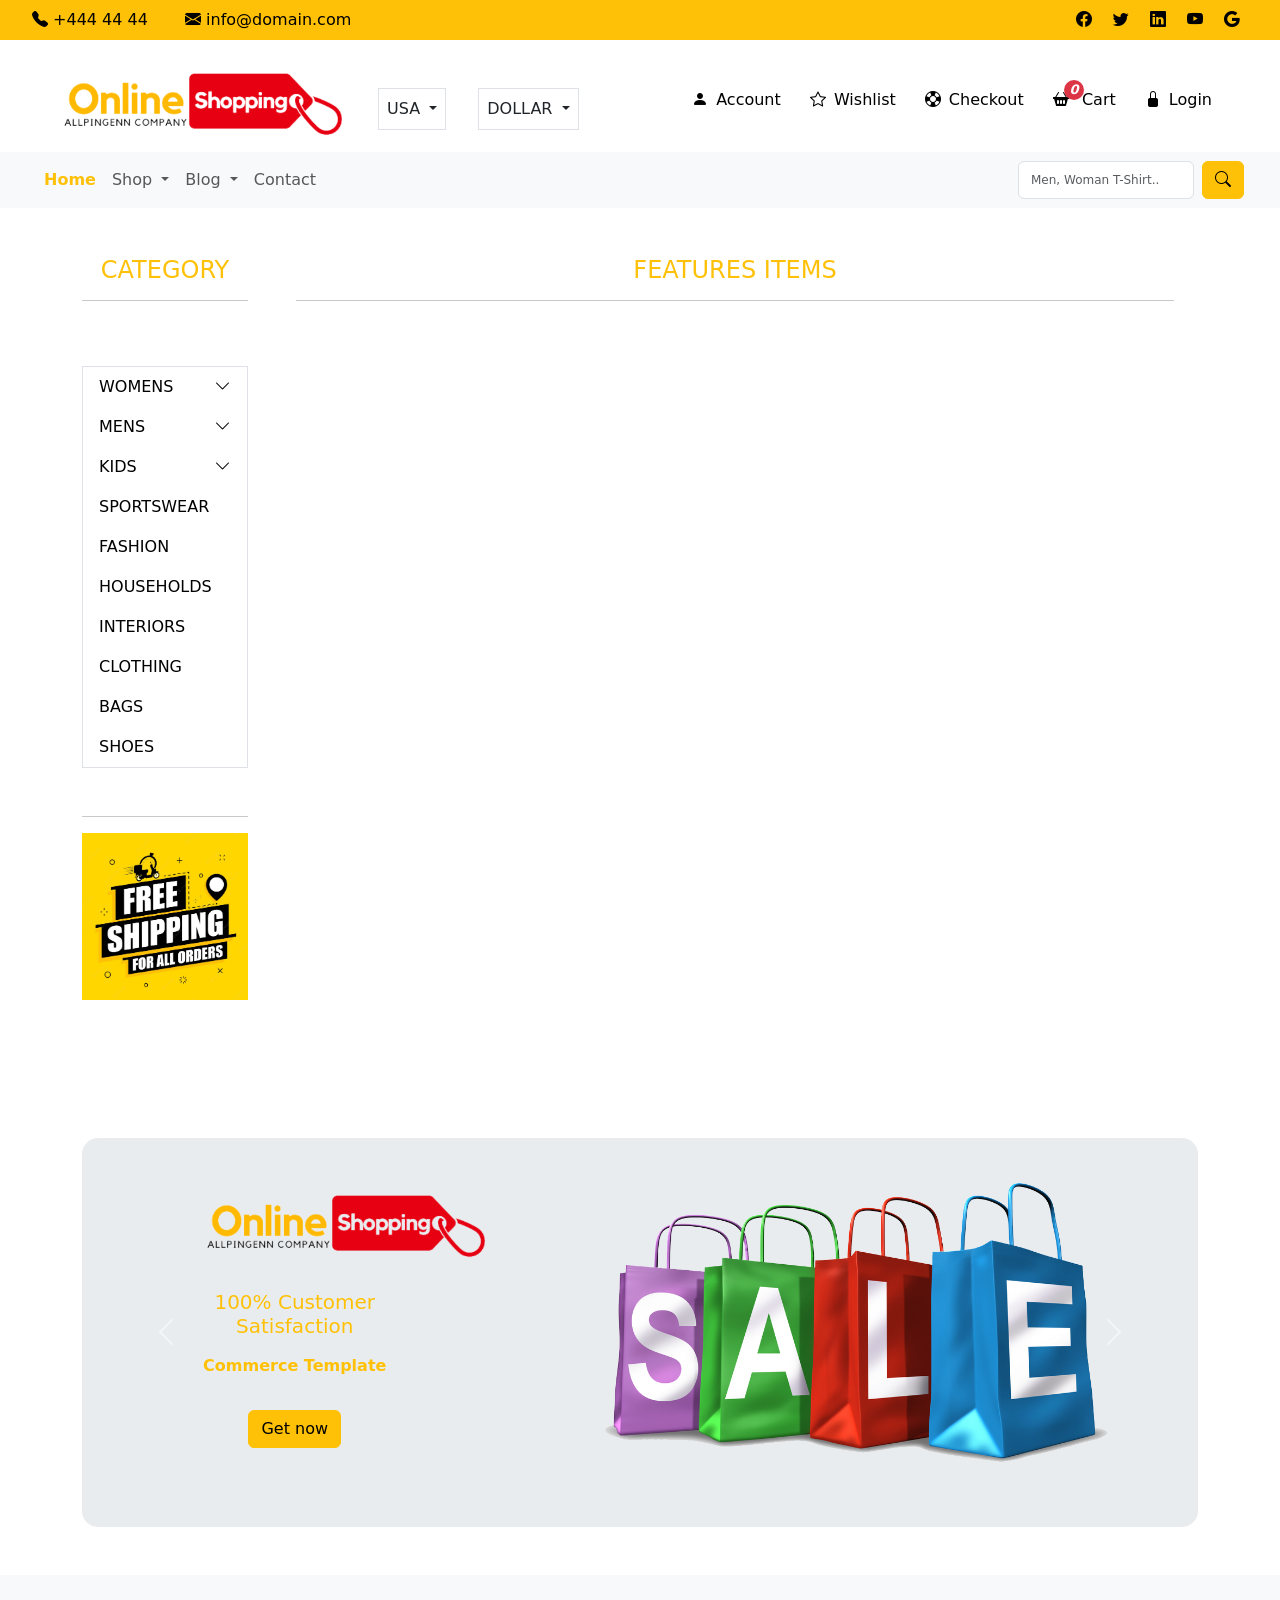
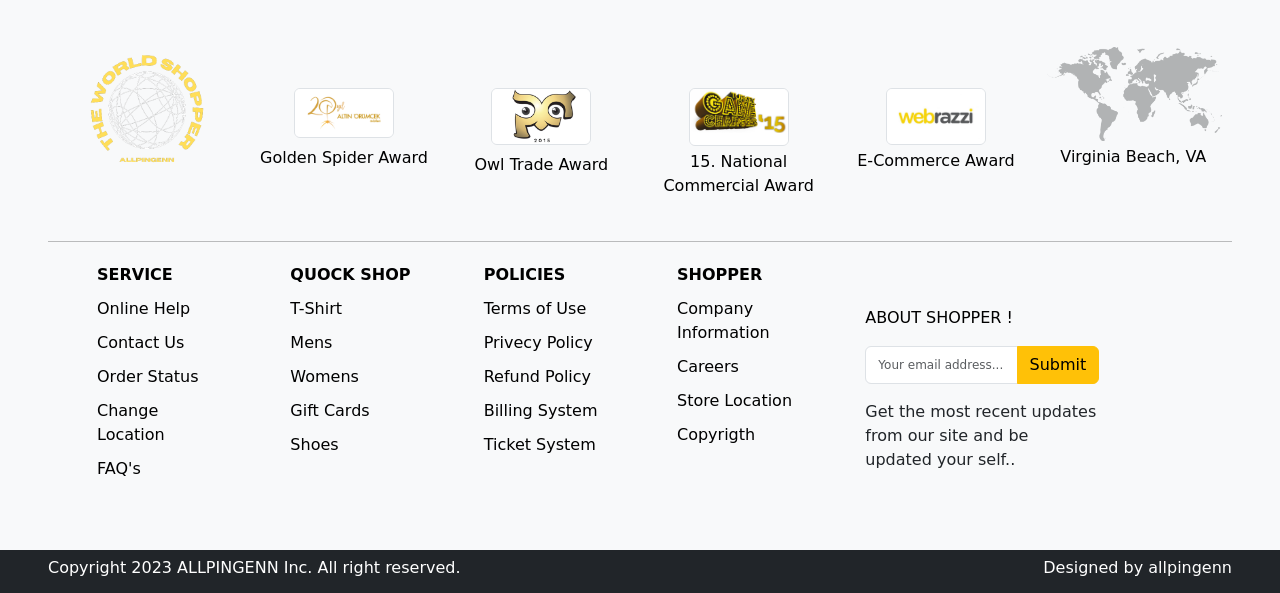
<file: index.html>
<!DOCTYPE html>
<html lang="en">
  <head>
    <meta charset="UTF-8">
    <meta http-equiv="X-UA-Compatible" content="IE=edge">
    <meta name="viewport" content="width=device-width, initial-scale=1.0">
    <title>Online Shopping | Free Shipping</title>
    <!--! Favico  -->
    <link rel="shortcut icon" href="./img/logom1.png" type="image/x-icon">
    <!--! CSS -->
    <link rel="stylesheet" href="./css/style.css">
    <!--! BS CSS -->
    <link rel="stylesheet" href="./css/bootstrap.min.css">
    <!--! BS ICONS -->
    <link rel="stylesheet" href="bootstrap-icons/font/bootstrap-icons.css">
  </head>
  <body id="indexPage">
    <!--! HEADER START  -->
    <!-- HEADER TOP -->
    <div
      class="container-fluid text-bg-warning p-2 d-flex justify-content-between header-top"
    >
      <!-- Header Top Left -->
      <span class="social-media2">
        <a href="#" class="text-black text-decoration-none px-4"
          ><i class="bi bi-telephone-fill"></i>
          +444 44 44
        </a>
        <a href="#" class="text-black text-decoration-none px-2 mail">
          <i class="bi bi-envelope-fill"></i>
          info@domain.com
        </a>
      </span>
      <!-- Header Top Right -->
      <span class="px-4 social-media">
        <a href="#" class="text-black text-decoration-none px-2"
          ><i class="bi bi-facebook"></i
        ></a>
        <a href="#" class="text-black text-decoration-none px-2"
          ><i class="bi bi-twitter"></i
        ></a>
        <a href="#" class="text-black text-decoration-none px-2"
          ><i class="bi bi-linkedin"></i
        ></a>
        <a href="#" class="text-black text-decoration-none px-2"
          ><i class="bi bi-youtube"></i
        ></a>
        <a href="#" class="text-black text-decoration-none px-2"
          ><i class="bi bi-google"></i
        ></a>
      </span>
    </div>
    <!-- HEADER TOP END  -->

    <!-- HEADER MIDDLE START -->
    <div class="container-fluid d-flex justify-content-between header-top">
      <!-- Header Middle Left -->
      <span class="d-flex header-middle-left justify-content-center">
        <a href="index.html"
          ><img src="./img/logom3.png" alt="logom" class="logom mt-4"
        ></a>
        <span class="d-flex dollar">
          <span class="nav-item dropdown px-3">
            <a
              class="nav-link dropdown-toggle border mt-5 p-2"
              href="#"
              role="button"
              data-bs-toggle="dropdown"
              aria-expanded="false"
            >
              USA
            </a>
            <span class="dropdown-menu">
              <span><a class="dropdown-item" href="#">Action</a></span>
              <span><a class="dropdown-item" href="#">Another action</a></span>
            </span>
          </span>
          <span class="nav-item dropdown px-3">
            <a
              class="nav-link dropdown-toggle border mt-5 p-2"
              href="#"
              role="button"
              data-bs-toggle="dropdown"
              aria-expanded="false"
            >
              DOLLAR
            </a>
            <span class="dropdown-menu">
              <span><a class="dropdown-item" href="#">Action</a></span>
              <span><a class="dropdown-item" href="#">Another action</a></span>
            </span>
          </span>
        </span>
      </span>
      <!-- Header Middle Right -->
      <span class="mt-5 mx-5 header-middle-right">
        <a
          href="./pages/login.html"
          class="text-black text-decoration-none px-2"
          ><i class="bi bi-person-fill px-2"></i>Account</a
        >
        <a
          href="./pages/productions.html"
          class="text-black text-decoration-none px-2 wishlist"
          ><i class="bi bi-star px-2"></i>Wishlist</a
        >
        <a href="./pages/cart.html" class="text-black text-decoration-none px-2"
          ><i class="bi bi-life-preserver px-2"></i>Checkout</a
        >
        <a
          href="./pages/cart.html"
          class="text-black text-decoration-none px-2 basket"
          ><i class="bi bi-basket2-fill position-relative mx-2">
            <span
              class="position-absolute position-absolute rounded-circle bg-danger d-flex justify-content-center align-items-center text-white fw-bold cart-count"
              >0</span
            > </i
          >Cart</a
        >
        <a
          href="./pages/login.html"
          class="text-black text-decoration-none px-2"
          ><i class="bi bi-lock-fill px-2"></i>Login</a
        >
      </span>
    </div>
    <!-- HEADER MIDDLE END  -->

    <!-- HEADER BOTTOM START -->
    <nav class="navbar navbar-expand-lg bg-body-tertiary px-4">
      <div class="container-fluid">
        <button
          class="navbar-toggler"
          type="button"
          data-bs-toggle="collapse"
          data-bs-target="#navbarSupportedContent"
          aria-controls="navbarSupportedContent"
          aria-expanded="false"
          aria-label="Toggle navigation"
        >
          <span class="navbar-toggler-icon"></span>
        </button>
        <div class="collapse navbar-collapse" id="navbarSupportedContent">
          <ul class="navbar-nav me-auto mb-2 mb-lg-0">
            <li class="nav-item">
              <a class="nav-link active" aria-current="page" href="./index.html"
                >Home</a
              >
            </li>
            <li class="nav-item dropdown">
              <a
                class="nav-link dropdown-toggle"
                href="#"
                role="button"
                data-bs-toggle="dropdown"
                aria-expanded="false"
              >
                Shop
              </a>
              <ul class="dropdown-menu">
                <li><a class="dropdown-item" href="#">Action</a></li>
                <li><a class="dropdown-item" href="#">Another action</a></li>
              </ul>
            </li>
            <li class="nav-item dropdown">
              <a
                class="nav-link dropdown-toggle"
                href="#"
                role="button"
                data-bs-toggle="dropdown"
                aria-expanded="false"
              >
                Blog
              </a>
              <ul class="dropdown-menu">
                <li><a class="dropdown-item" href="#">Action</a></li>
                <li><a class="dropdown-item" href="#">Another action</a></li>
              </ul>
            </li>
            <li class="nav-item">
              <a href="./pages/contact.html" class="nav-link">Contact</a>
            </li>
          </ul>
          <form class="d-flex" role="search">
            <input
              class="form-control me-2"
              type="search"
              placeholder="Men, Woman T-Shirt.."
              aria-label="Search"
              id="search"
            >
            <button class="btn btn btn-warning" type="submit">
              <i class="bi bi-search"></i>
            </button>
          </form>
        </div>
      </div>
    </nav>
    <!-- HEADER BOTTOM END -->
    <!--! HEADER END  -->

    <!--! CONTENT START  -->
    <div class="container">
      <div class="row">
        <!-- SIDE BAR START  -->
        <div class="col-lg-2 col-md-3 mt-5">
          <h4 class="text-center text-warning">CATEGORY</h4>
          <hr>
          <div class="border">
            <ul class="nav nav-pills flex-column" id="parentM">
              <li class="nav-item">
                <a
                  href="#submenu"
                  class="nav-link text-black"
                  data-bs-toggle="collapse"
                  aria-current="page"
                >
                  <span class="d-flex justify-content-between">
                    <span class="fs-6">WOMENS</span>
                    <i class="bi bi-chevron-down"></i>
                  </span>
                </a>
                <ul
                  class="nav collapse ms-1"
                  id="submenu"
                  data-bs-parent="#parentM"
                >
                  <li class="nav-item text-black w-100">
                    <a class="nav-link text-black" href="#" aria-current="page">
                      Item1
                    </a>
                  </li>
                  <li class="nav-item text-black w-100">
                    <a class="nav-link text-black" href="#">Item 2</a>
                  </li>
                </ul>
              </li>
              <li class="nav-item">
                <a
                  href="#submenu2"
                  class="nav-link text-black"
                  data-bs-toggle="collapse"
                  aria-current="page"
                >
                  <span class="d-flex justify-content-between">
                    <span class="fs-6">MENS</span>
                    <i class="bi bi-chevron-down"></i>
                  </span>
                </a>
                <ul
                  class="nav collapse ms-1"
                  id="submenu2"
                  data-bs-parent="#parentM"
                >
                  <li class="nav-item text-black w-100">
                    <a class="nav-link text-black" href="#" aria-current="page"
                      >Item 1</a
                    >
                  </li>
                  <li class="nav-item text-black w-100">
                    <a class="nav-link text-black" href="#">Item 2</a>
                  </li>
                </ul>
              </li>
              <li class="nav-item">
                <a
                  href="#submenu3"
                  class="nav-link text-black"
                  data-bs-toggle="collapse"
                  aria-current="page"
                >
                  <span class="d-flex justify-content-between">
                    <span class="fs-6">KIDS</span>
                    <i class="bi bi-chevron-down"></i>
                  </span>
                </a>
                <ul
                  class="nav collapse ms-1"
                  id="submenu3"
                  data-bs-parent="#parentM"
                >
                  <li class="nav-item text-black w-100">
                    <a class="nav-link text-black" href="#" aria-current="page"
                      >Item 1</a
                    >
                  </li>
                  <li class="nav-item text-black w-100">
                    <a class="nav-link text-black" href="#">Item 2</a>
                  </li>
                </ul>
              </li>
              <li class="nav-item">
                <a class="nav-link text-black" href="">SPORTSWEAR</a>
              </li>
              <li class="nav-item">
                <a class="nav-link text-black" href="">FASHION</a>
              </li>
              <li class="nav-item">
                <a class="nav-link text-black" href="">HOUSEHOLDS</a>
              </li>
              <li class="nav-item">
                <a class="nav-link text-black" href="">INTERIORS</a>
              </li>
              <li class="nav-item">
                <a class="nav-link text-black" href="">CLOTHING</a>
              </li>
              <li class="nav-item">
                <a class="nav-link text-black" href="">BAGS</a>
              </li>
              <li class="nav-item">
                <a class="nav-link text-black" href="">SHOES</a>
              </li>
            </ul>
          </div>
        
        <!-- SIDE BAR END -->

        <!-- ADVERT START-->
        <hr class="mt-5">
        <a href="#"
          ><img src="./img/free.png" alt="free" class="w-100 free-shipping"
        ></a>
        <a href="">
          <video
            src="./img/free2.mp4"
            autoplay
            muted
            loop
            class="w-100"
          ></video>
        </a>
      </div>
      <!-- ADVERT END -->

        <!-- PRODUCTIONS START  -->
        <div class="col-lg-10 col-md-9 mt-5 px-5">
          <div class="row">
            <h4 class="text-center text-warning mb-3">FEATURES ITEMS</h4>
            <hr>
            <div class="row" id="product-list"></div>
          </div>
        </div>
      </div>
      <!-- PRODUCTIONS END -->

      <!-- CAROUSEL START -->
      <div
        id="carouselExampleAutoplaying"
        class="carousel slide mb-5 mt-5 bg-body-secondary rounded-4"
        data-bs-ride="carousel"
      >
        <div class="carousel-inner">
          <div class="carousel-item active">
            <div class="d-flex justify-content-around slider-left">
              <div class="w-25 text-center mt-5">
                <img src="./img/logom3.png" class="logom" alt="logom">
                <h5 class="mt-3">100% Customer Satisfaction</h5>
                <p class="mt-3">Commerce Template</p>
                <button type="button" class="btn btn-warning mt-3">
                  Get now
                </button>
              </div>
              <img src="./img/sale.png" class="sale" alt="sale">
            </div>
          </div>
          <div class="carousel-item">
            <div class="d-flex justify-content-around slider-left">
              <div class="w-25 text-center mt-5">
                <img src="./img/logom3.png" class="logom" alt="logom">
                <h5 class="mt-3">100% Customer Satisfaction</h5>
                <p class="mt-3">Commerce Template</p>
                <button type="button" class="btn btn-warning mt-3">
                  Get now
                </button>
              </div>
              <img src="./img/sale2.png" class="sale2" alt="sale2">
            </div>
          </div>
        </div>
        <button
          class="carousel-control-prev"
          type="button"
          data-bs-target="#carouselExampleAutoplaying"
          data-bs-slide="prev"
        >
          <span class="carousel-control-prev-icon" aria-hidden="true"></span>
          <span class="visually-hidden">Previous</span>
        </button>
        <button
          class="carousel-control-next"
          type="button"
          data-bs-target="#carouselExampleAutoplaying"
          data-bs-slide="next"
        >
          <span class="carousel-control-next-icon" aria-hidden="true"></span>
          <span class="visually-hidden">Next</span>
        </button>
      </div>
    </div>
    <!--! CONTENT END  -->

    <!--! FOOTER START  -->
    <div class="container-fluid mt-5">
      <div class="row p-5 text-bg-light">
        <div class="col-lg-2 col-md-12 mb-5">
          <img src="img/logom4.png" alt="" class="footer-img d-block mx-auto">
        </div>
        <div class="col-lg-2 col-md-3">
          <img
            src="img/odul1.png"
            alt="odul1"
            class="odul1 d-block mx-auto border rounded-2"
          >
          <p class="text-center mt-2">Golden Spider Award</p>
        </div>
        <div class="col-lg-2 col-md-3">
          <img
            src="img/odul2.png"
            alt="odul2"
            class="odul1 d-block mx-auto border rounded-2"
          >
          <p class="text-center mt-2">Owl Trade Award</p>
        </div>
        <div class="col-lg-2 col-md-3">
          <img
            src="img/odul3.png"
            alt="odul3"
            class="odul1 d-block mx-auto border rounded-2"
          >
          <p class="text-center mt-1">15. National Commercial Award</p>
        </div>
        <div class="col-lg-2 col-md-3">
          <img
            src="img/odul4.png"
            alt="odul4"
            class="odul1 d-block mx-auto border rounded-2"
          >
          <p class="text-center mt-1">E-Commerce Award</p>
        </div>
        <div class="col-lg-2 col-md-12 mt-4">
          <img src="img/world.png" alt="" class="world-img d-block mx-auto">
          <p class="text-center mt-1">Virginia Beach, VA</p>
        </div>
        <hr>
        <div class="row">
          <div class="col-lg-2 col-md-3">
            <ul class="footer-ul">
              <li>
                <a class="text-reset text-decoration-none" href="">
                  <b class="text-black">SERVICE</b>
                </a>
              </li>
              <li>
                <a class="text-reset text-decoration-none" href="">
                  Online Help
                </a>
              </li>
              <li>
                <a class="text-reset text-decoration-none" href="">
                  Contact Us
                </a>
              </li>
              <li>
                <a class="text-reset text-decoration-none" href="">
                  Order Status
                </a>
              </li>
              <li>
                <a class="text-reset text-decoration-none" href="">
                  Change Location
                </a>
              </li>
              <li>
                <a class="text-reset text-decoration-none" href=""> FAQ's </a>
              </li>
            </ul>
          </div>
          <div class="col-lg-2 col-md-3">
            <ul class="footer-ul">
              <li>
                <a class="text-reset text-decoration-none" href="">
                  <b class="text-black">QUOCK SHOP</b>
                </a>
              </li>
              <li>
                <a class="text-reset text-decoration-none" href=""> T-Shirt </a>
              </li>
              <li>
                <a class="text-reset text-decoration-none" href=""> Mens </a>
              </li>
              <li>
                <a class="text-reset text-decoration-none" href=""> Womens </a>
              </li>
              <li>
                <a class="text-reset text-decoration-none" href="">
                  Gift Cards
                </a>
              </li>
              <li>
                <a class="text-reset text-decoration-none" href=""> Shoes </a>
              </li>
            </ul>
          </div>
          <div class="col-lg-2 col-md-3">
            <ul class="footer-ul">
              <li>
                <a class="text-reset text-decoration-none" href="">
                  <b class="text-black">POLICIES</b>
                </a>
              </li>
              <li>
                <a class="text-reset text-decoration-none" href="">
                  Terms of Use
                </a>
              </li>
              <li>
                <a class="text-reset text-decoration-none" href="">
                  Privecy Policy
                </a>
              </li>
              <li>
                <a class="text-reset text-decoration-none" href="">
                  Refund Policy
                </a>
              </li>
              <li>
                <a class="text-reset text-decoration-none" href="">
                  Billing System
                </a>
              </li>
              <li>
                <a class="text-reset text-decoration-none" href="">
                  Ticket System
                </a>
              </li>
            </ul>
          </div>
          <div class="col-lg-2 col-md-3">
            <ul class="footer-ul">
              <li>
                <a class="text-reset text-decoration-none" href="">
                  <b class="text-black">SHOPPER</b>
                </a>
              </li>
              <li>
                <a class="text-reset text-decoration-none" href="">
                  Company Information
                </a>
              </li>
              <li>
                <a class="text-reset text-decoration-none" href=""> Careers </a>
              </li>
              <li>
                <a class="text-reset text-decoration-none" href="">
                  Store Location
                </a>
              </li>
              <li>
                <a class="text-reset text-decoration-none" href="">
                  Copyrigth
                </a>
              </li>
            </ul>
          </div>
          <div class="col-lg-3 col-md-6">
            <ul>
              <li class="mb-3 mt-5">ABOUT SHOPPER !</li>
              <li>
                <div class="input-group mb-3">
                  <input
                    type="text"
                    class="form-control"
                    placeholder="Your email address..."
                    aria-label="Recipient's username"
                    aria-describedby="button-addon2"
                  >
                  <button
                    class="btn btn-warning"
                    type="button"
                    id="button-addon2"
                  >
                    Submit
                  </button>
                </div>
              </li>
              <li class="text-body">
                Get the most recent updates from our site and be updated your
                self..
              </li>
            </ul>
          </div>
        </div>
      </div>
    </div>
    <div class="text-bg-dark p-2 d-flex justify-content-between px-5">
      <div>
        <h6>Copyright 2023 ALLPINGENN Inc. All right reserved.</h6>
      </div>
      <div>
        <h6>Designed by allpingenn</h6>
      </div>
    </div>
    <!--! FOOTER END  -->
    <!--! BS JS -->
    <script src="./js/bootstrap.bundle.min.js"></script>
    <!--! JS -->
    <script src="./js/main.js"></script>
  </body>
</html>
</file>
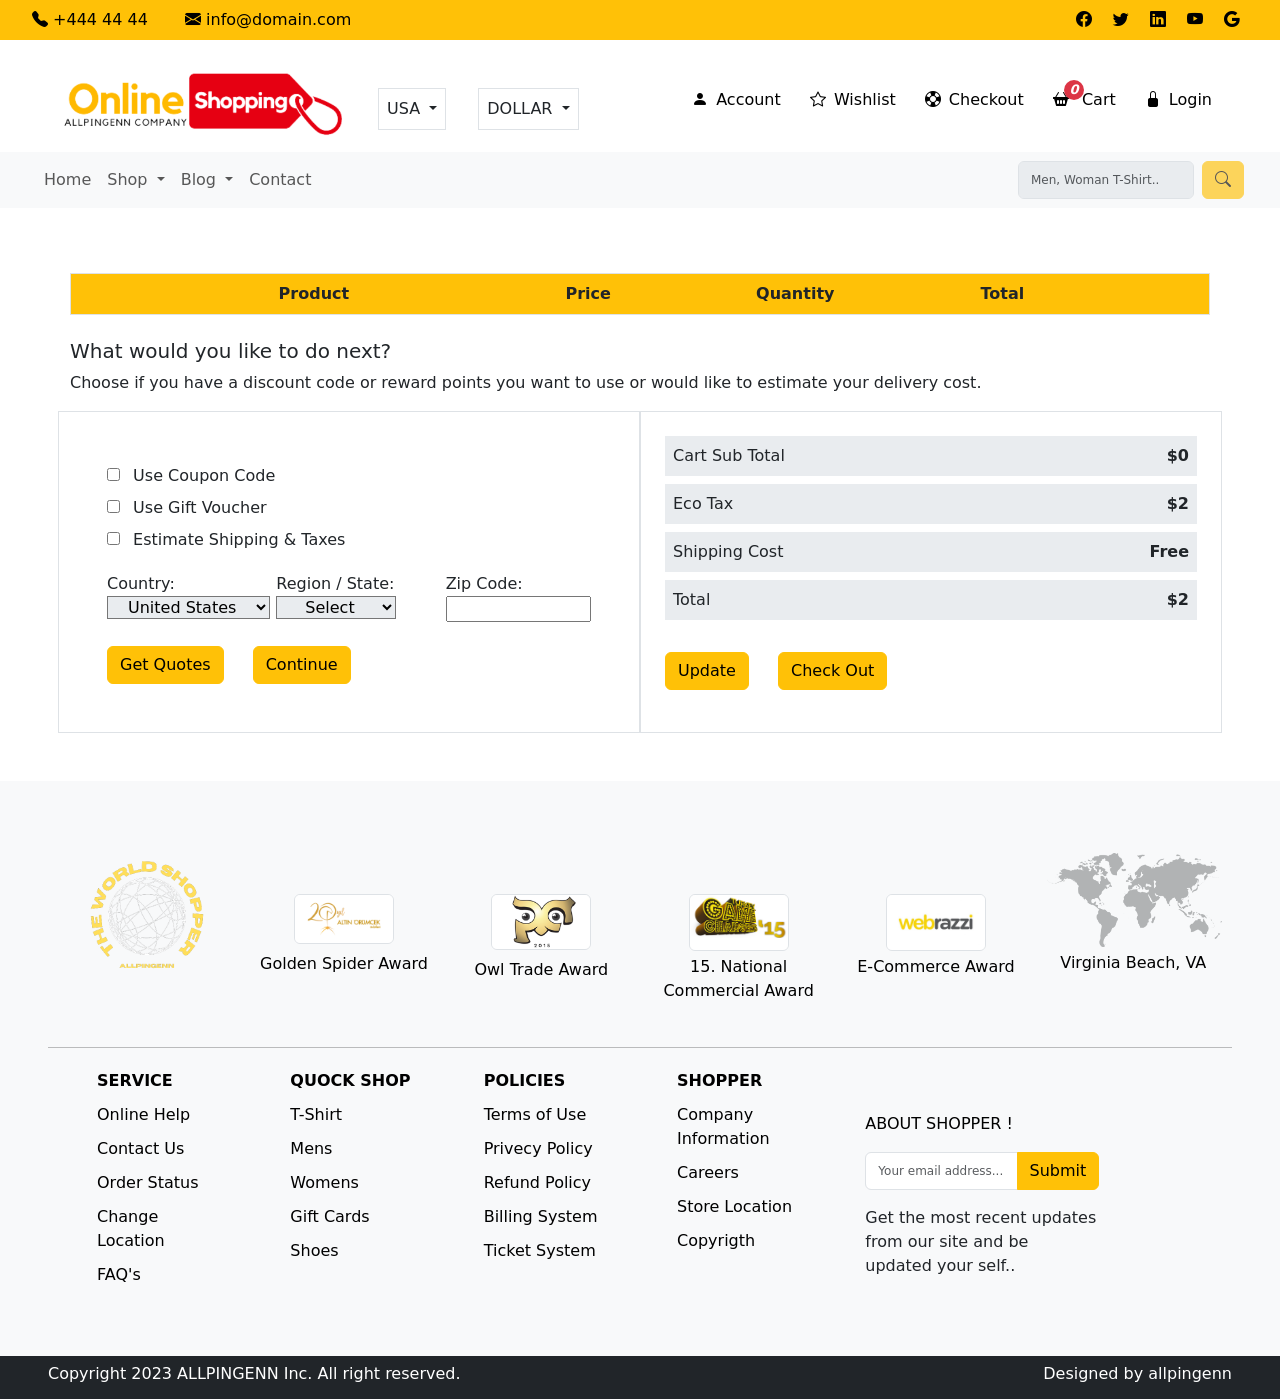
<file: pages/cart.html>
<!DOCTYPE html>
<html lang="en">
  <head>
    <meta charset="UTF-8">
    <meta http-equiv="X-UA-Compatible" content="IE=edge">
    <meta name="viewport" content="width=device-width, initial-scale=1.0">
    <title>Online Shopping | Free Shipping</title>
    <!--! Favico  -->
    <link rel="shortcut icon" href="../img/logom1.png" type="image/x-icon">
    <!--! CSS -->
    <link rel="stylesheet" href="../css/style.css">
    <!--! BS CSS -->
    <link rel="stylesheet" href="../css/bootstrap.min.css">
    <!--! BS ICONS -->
    <link rel="stylesheet" href="../bootstrap-icons/font/bootstrap-icons.css">
  </head>
  <body id="cartPage">
    <!--! HEADER START  -->
    <!-- HEADER TOP -->
    <div
      class="container-fluid text-bg-warning p-2 d-flex justify-content-between header-top"
    >
      <!-- Header Top Left -->
      <span class="social-media2">
        <a href="#" class="text-black text-decoration-none px-4"
          ><i class="bi bi-telephone-fill"></i>
          +444 44 44
        </a>
        <a href="#" class="text-black text-decoration-none px-2 mail">
          <i class="bi bi-envelope-fill"></i>
          info@domain.com
        </a>
      </span>
      <!-- Header Top Right -->
      <span class="px-4 social-media">
        <a href="#" class="text-black text-decoration-none px-2"
          ><i class="bi bi-facebook"></i
        ></a>
        <a href="#" class="text-black text-decoration-none px-2"
          ><i class="bi bi-twitter"></i
        ></a>
        <a href="#" class="text-black text-decoration-none px-2"
          ><i class="bi bi-linkedin"></i
        ></a>
        <a href="#" class="text-black text-decoration-none px-2"
          ><i class="bi bi-youtube"></i
        ></a>
        <a href="#" class="text-black text-decoration-none px-2"
          ><i class="bi bi-google"></i
        ></a>
      </span>
    </div>
    <!-- HEADER TOP END  -->
    
    <!-- HEADER MIDDLE START -->
    <div class="container-fluid d-flex justify-content-between header-top">
      <!-- Header Middle Left -->
      <span class="d-flex header-middle-left justify-content-center">
        <a href="../index.html"
          ><img src="../img/logom3.png" alt="logom" class="logom mt-4"
        ></a>
        <span class="d-flex dollar">
          <span class="nav-item dropdown px-3">
            <a
              class="nav-link dropdown-toggle border mt-5 p-2"
              href="#"
              role="button"
              data-bs-toggle="dropdown"
              aria-expanded="false"
            >
              USA
            </a>
            <span class="dropdown-menu">
              <span><a class="dropdown-item" href="#">Action</a></span>
              <span><a class="dropdown-item" href="#">Another action</a></span>
            </span>
          </span>
          <span class="nav-item dropdown px-3">
            <a
              class="nav-link dropdown-toggle border mt-5 p-2"
              href="#"
              role="button"
              data-bs-toggle="dropdown"
              aria-expanded="false"
            >
              DOLLAR
            </a>
            <span class="dropdown-menu">
              <span><a class="dropdown-item" href="#">Action</a></span>
              <span><a class="dropdown-item" href="#">Another action</a></span>
            </span>
          </span>
        </span>
      </span>
      <!-- Header Middle Right -->
      <span class="mt-5 mx-5 header-middle-right">
        <a href="./login.html" class="text-black text-decoration-none px-2"
          ><i class="bi bi-person-fill px-2"></i>Account</a
        >
        <a
          href="./productions.html"
          class="text-black text-decoration-none px-2"
          ><i class="bi bi-star px-2"></i>Wishlist</a
        >
        <a href="./cart.html" class="text-black text-decoration-none px-2"
          ><i class="bi bi-life-preserver px-2"></i>Checkout</a
        >
        <a href="./cart.html" class="text-black text-decoration-none px-2 basket"
          ><i class="bi bi-basket2-fill position-relative mx-2">
            <span
              class="position-absolute position-absolute rounded-circle bg-danger d-flex justify-content-center align-items-center text-white fw-bold cart-count"
              >0</span
            > </i
          >Cart</a
        >
        <a href="./login.html" class="text-black text-decoration-none px-2"
          ><i class="bi bi-lock-fill px-2"></i>Login</a
        >
      </span>
    </div>
    <!-- HEADER MIDDLE END  -->
    
    <!-- HEADER BOTTOM START -->
    <nav class="navbar navbar-expand-lg bg-body-tertiary px-4">
      <div class="container-fluid">
        <button
          class="navbar-toggler"
          type="button"
          data-bs-toggle="collapse"
          data-bs-target="#navbarSupportedContent"
          aria-controls="navbarSupportedContent"
          aria-expanded="false"
          aria-label="Toggle navigation"
        >
          <span class="navbar-toggler-icon"></span>
        </button>
        <div class="collapse navbar-collapse" id="navbarSupportedContent">
          <ul class="navbar-nav me-auto mb-2 mb-lg-0">
            <li class="nav-item">
              <a class="nav-link" aria-current="page" href="../index.html">Home</a>
            </li>
            <li class="nav-item dropdown">
              <a
                class="nav-link dropdown-toggle"
                href="#"
                role="button"
                data-bs-toggle="dropdown"
                aria-expanded="false"
              >
                Shop
              </a>
              <span class="dropdown-menu">
                <span><a class="dropdown-item" href="#">Action</a></span>
                <span><a class="dropdown-item" href="#">Another action</a></span>
              </span>
            </li>
            <li class="nav-item dropdown">
              <a
                class="nav-link dropdown-toggle"
                href="#"
                role="button"
                data-bs-toggle="dropdown"
                aria-expanded="false"
              >
                Blog
              </a>
              <span class="dropdown-menu">
                <span><a class="dropdown-item" href="#">Action</a></span>
                <span><a class="dropdown-item" href="#">Another action</a></span>
              </span>
            </li>
            <li class="nav-item">
              <a href="./contact.html" class="nav-link">Contact</a>
            </li>
          </ul>
          <form class="d-flex" role="search">
            <input
              class="form-control me-2"
              type="search"
              placeholder="Men, Woman T-Shirt.."
              aria-label="Search"
              disabled
            >
            <button class="btn btn btn-warning" type="submit" disabled>
              <i class="bi bi-search"></i>
            </button>
          </form>
        </div>
      </div>
    </nav>
    <!-- HEADER BOTTOM END -->
    <!--! HEADER END  -->

    <!--! CONTENT START  -->
    <!-- CART TABLE  -->
    <section class="container p-0 mt-5" id="cart-container">
      <table class="shop-table border w-100">
        <thead class="bg-warning">
          <tr>
            <th class="product-image py-2 col-md-2">&nbsp;</th>
            <th class="product-name py-2 col-md-2">Product</th>
            <th class="product-price py-2 col-md-2 text-center">Price</th>
            <th class="product-quantity py-2 col-2 text-center">Quantity</th>
            <th class="product-total py-2 col-md-2 text-center">Total</th>
            <th class="py-2 col-md-1"></th>
          </tr>
        </thead>
        <!-- PRODUCTIONS CART ADD -->
        <tbody class="cart-wrapper"></tbody>
      </table>

      <!-- CART CONTENT -->
      <h5 class="mt-4">What would you like to do next?</h5>
      <p>
        Choose if you have a discount code or reward points you want to use or
        would like to estimate your delivery cost.
      </p>
      <div class="row">
        <div class="col-sm-12 col-md-6 border p-5">
          <input type="checkbox">
          <label class="px-2 py-1">Use Coupon Code</label> <br>
          <input type="checkbox">
          <label class="px-2 py-1">Use Gift Voucher</label> <br>
          <input type="checkbox">
          <label class="px-2 py-1">Estimate Shipping & Taxes</label>
          <div class="row">
            <div class="col-xl-4 col-lg-6">
              <label class="mt-3">Country:</label> <br>
              <select class="px-3 bg-body-secondary">
                <option>United States</option>
                <option>Turkey</option>
              </select>
            </div>
            <div class="col-xl-4 col-lg-6">
              <label class="mt-3">Region / State:</label> <br>
              <select class="px-4 bg-body-secondary">
                <option>Select</option>
                <option>Select</option>
              </select>
            </div>
            <div class="col-xl-4 col-lg-5">
              <label class="mt-3">Zip Code:</label> <br>
              <input type="text" class="zip-code-input">
            </div>
          </div>
          <button type="button" class="btn btn-warning mt-4">Get Quotes</button>
          <button type="button" class="btn btn-warning mt-4 mx-lg-4">
            Continue
          </button>
        </div>
        <div class="col-sm-12 col-md-6 border p-4">
          <div
            class="d-flex justify-content-between p-2 mb-2 bg-body-secondary flex-row"
          >
            <span>Cart Sub Total</span>
            <span><strong id="sub-total"></strong></span>
          </div>
          <div
            class="d-flex justify-content-between p-2 mb-2 bg-body-secondary"
          >
            <span>Eco Tax</span>
            <span><strong>$2</strong></span>
          </div>
          <div
            class="d-flex justify-content-between p-2 mb-2 bg-body-secondary"
          >
            <span>Shipping Cost</span>
            <span><strong>Free</strong></span>
          </div>
          <div
            class="d-flex justify-content-between p-2 mb-2 bg-body-secondary"
          >
            <span>Total</span>
            <span><strong id="cart-total"></strong></span>
          </div>
          <button type="button" class="btn btn-warning mt-4">Update</button>
          <button type="button" class="btn btn-warning mt-4 mx-lg-4 flex-row">
            Check Out
          </button>
        </div>
      </div>
    </section>

    <!--! FOOTER START  -->
    <div class="container-fluid mt-5">
      <div class="row p-5 text-bg-light">
        <div class="col-lg-2 col-md-12 mb-5">
          <img
            src="../img/logom4.png"
            alt="logom4"
            class="footer-img d-block mx-auto"
          >
        </div>
        <div class="col-lg-2 col-md-3">
          <img
            src="../img/odul1.png"
            alt="odul1"
            class="odul1 d-block mx-auto border rounded-2"
          >
          <p class="text-center mt-2">Golden Spider Award</p>
        </div>
        <div class="col-lg-2 col-md-3">
          <img
            src="../img/odul2.png"
            alt="odul2"
            class="odul1 d-block mx-auto border rounded-2"
          >
          <p class="text-center mt-2">Owl Trade Award</p>
        </div>
        <div class="col-lg-2 col-md-3">
          <img
            src="../img/odul3.png"
            alt="odul3"
            class="odul1 d-block mx-auto border rounded-2"
          >
          <p class="text-center mt-1">15. National Commercial Award</p>
        </div>
        <div class="col-lg-2 col-md-3">
          <img
            src="../img/odul4.png"
            alt="odul4"
            class="odul1 d-block mx-auto border rounded-2"
          >
          <p class="text-center mt-1">E-Commerce Award</p>
        </div>
        <div class="col-lg-2 col-md-12 mt-4">
          <img
            src="../img/world.png"
            alt="world"
            class="world-img d-block mx-auto"
          >
          <p class="text-center mt-1">Virginia Beach, VA</p>
        </div>
        <hr>
        <div class="row">
          <div class="col-lg-2 col-md-3">
            <ul class="footer-ul">
              <li>
                <a class="text-reset text-decoration-none" href="#">
                  <b class="text-black">SERVICE</b>
                </a>
              </li>
              <li>
                <a class="text-reset text-decoration-none" href="#">
                  Online Help
                </a>
              </li>
              <li>
                <a class="text-reset text-decoration-none" href="#">
                  Contact Us
                </a>
              </li>
              <li>
                <a class="text-reset text-decoration-none" href="#">
                  Order Status
                </a>
              </li>
              <li>
                <a class="text-reset text-decoration-none" href="#">
                  Change Location
                </a>
              </li>
              <li>
                <a class="text-reset text-decoration-none" href="#"> FAQ's </a>
              </li>
            </ul>
          </div>
          <div class="col-lg-2 col-md-3">
            <ul class="footer-ul">
              <li>
                <a class="text-reset text-decoration-none" href="#">
                  <b class="text-black">QUOCK SHOP</b>
                </a>
              </li>
              <li>
                <a class="text-reset text-decoration-none" href="#"> T-Shirt </a>
              </li>
              <li>
                <a class="text-reset text-decoration-none" href="#"> Mens </a>
              </li>
              <li>
                <a class="text-reset text-decoration-none" href="#"> Womens</a>
              </li>
              <li>
                <a class="text-reset text-decoration-none" href="#">
                  Gift Cards
                </a>
              </li>
              <li>
                <a class="text-reset text-decoration-none" href="#"> Shoes </a>
              </li>
            </ul>
          </div>
          <div class="col-lg-2 col-md-3">
            <ul class="footer-ul">
              <li>
                <a class="text-reset text-decoration-none" href="#">
                  <b class="text-black">POLICIES</b>
                </a>
              </li>
              <li>
                <a class="text-reset text-decoration-none" href="#">
                  Terms of Use
                </a>
              </li>
              <li>
                <a class="text-reset text-decoration-none" href="#">
                  Privecy Policy
                </a>
              </li>
              <li>
                <a class="text-reset text-decoration-none" href="#">
                  Refund Policy
                </a>
              </li>
              <li>
                <a class="text-reset text-decoration-none" href="#">
                  Billing System
                </a>
              </li>
              <li>
                <a class="text-reset text-decoration-none" href="#">
                  Ticket System
                </a>
              </li>
            </ul>
          </div>
          <div class="col-lg-2 col-md-3">
            <ul class="footer-ul">
              <li>
                <a class="text-reset text-decoration-none" href="#">
                  <b class="text-black">SHOPPER</b>
                </a>
              </li>
              <li>
                <a class="text-reset text-decoration-none" href="#">
                  Company Information
                </a>
              </li>
              <li>
                <a class="text-reset text-decoration-none" href="#"> Careers </a>
              </li>
              <li>
                <a class="text-reset text-decoration-none" href="#">
                  Store Location
                </a>
              </li>
              <li>
                <a class="text-reset text-decoration-none" href="#">
                  Copyrigth
                </a>
              </li>
            </ul>
          </div>
          <div class="col-lg-3 col-md-6">
            <ul>
              <li class="mb-3 mt-5">ABOUT SHOPPER !</li>
              <li>
                <div class="input-group mb-3">
                  <input
                    type="text"
                    class="form-control"
                    placeholder="Your email address..."
                    aria-label="Recipient's username"
                    aria-describedby="button-addon2"
                  >
                  <button
                    class="btn btn-warning"
                    type="button"
                    id="button-addon2"
                  >
                    Submit
                  </button>
                </div>
              </li>
              <li class="text-body">
                Get the most recent updates from our site and be updated your
                self..
              </li>
            </ul>
          </div>
        </div>
      </div>
    </div>
    <div class="text-bg-dark p-2 d-flex justify-content-between px-5">
      <div>
        <h6>Copyright 2023 ALLPINGENN Inc. All right reserved.</h6>
      </div>
      <div>
        <h6>Designed by allpingenn</h6>
      </div>
    </div>
    <!--! FOOTER END  -->
    <!--! BS JS -->
    <script src="../js/bootstrap.bundle.min.js"></script>
    <!--! JS -->
    <script src="../js/main.js"></script>
  </body>
</html>
</file>
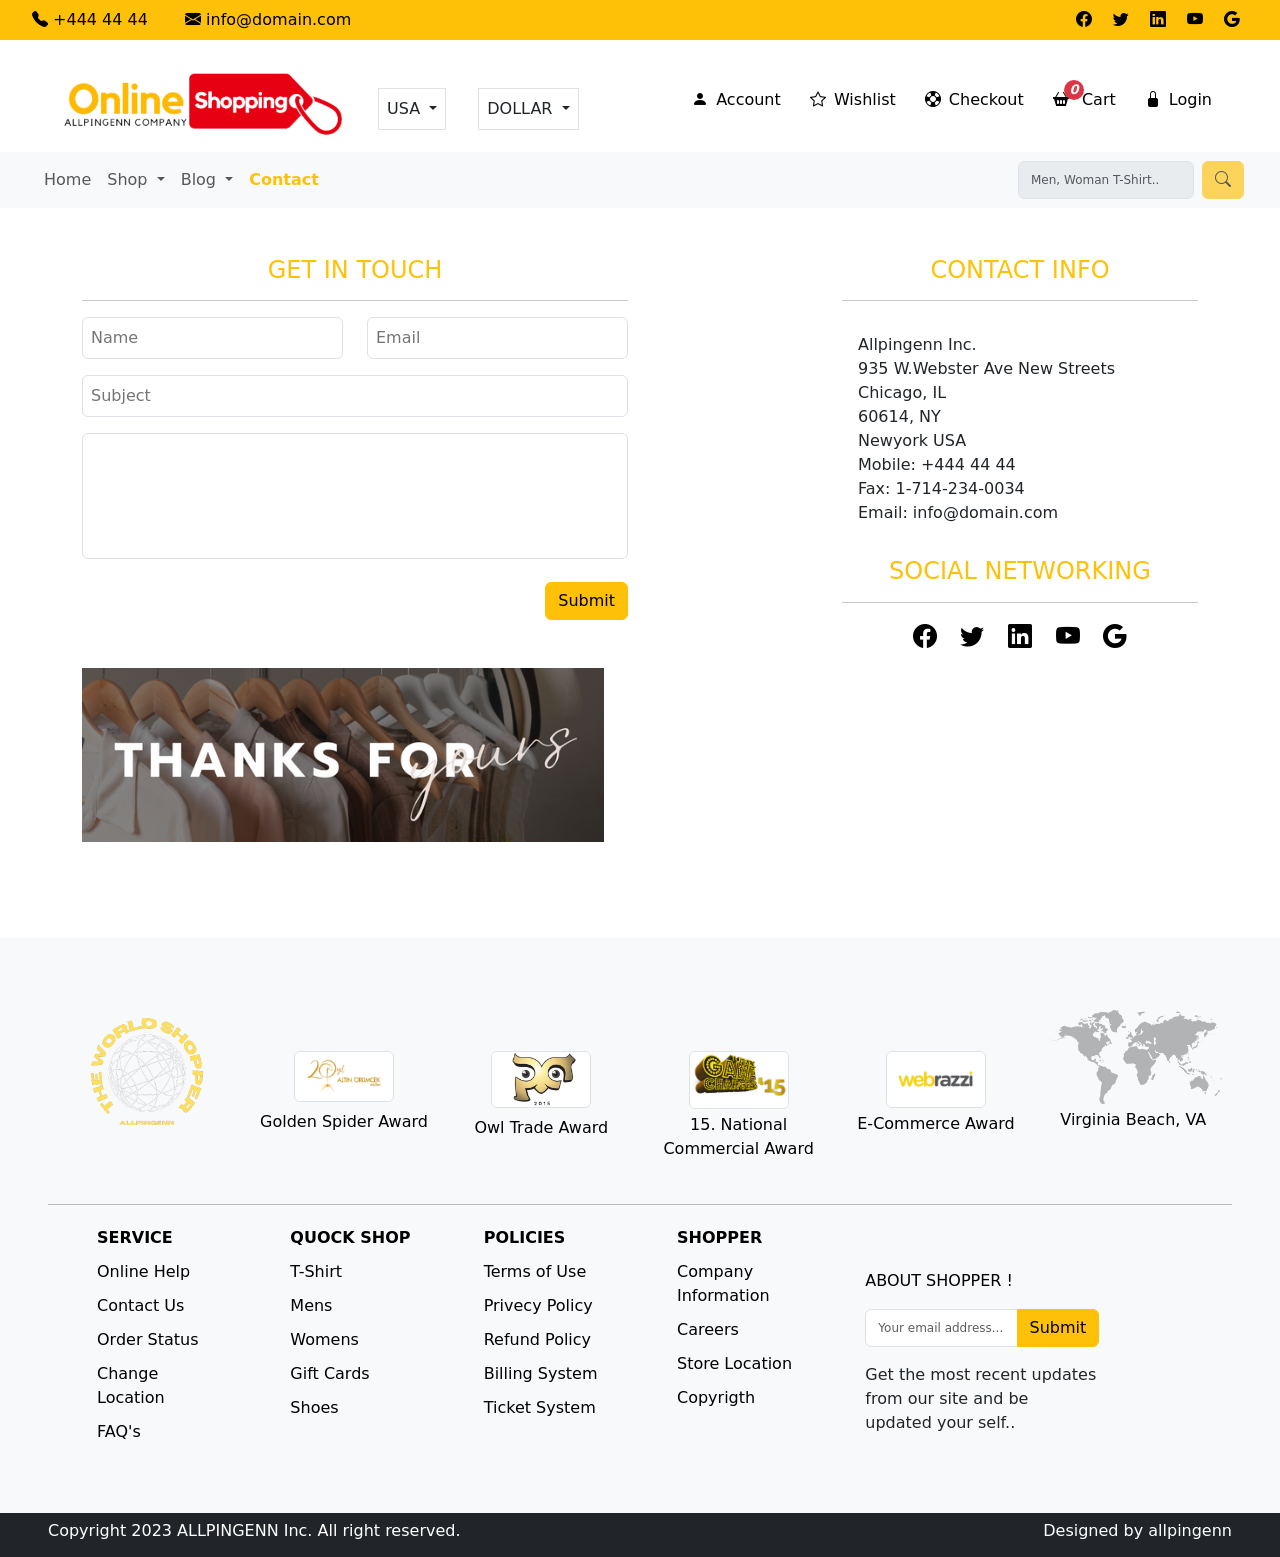
<file: pages/contact.html>
<!DOCTYPE html>
<html lang="en">
  <head>
    <meta charset="UTF-8">
    <meta http-equiv="X-UA-Compatible" content="IE=edge">
    <meta name="viewport" content="width=device-width, initial-scale=1.0">
    <title>Online Shopping | Free Shipping</title>
    <!--! Favico  -->
    <link rel="shortcut icon" href="../img/logom1.png" type="image/x-icon">
    <!--! CSS -->
    <link rel="stylesheet" href="../css/style.css">
    <!--! BS CSS -->
    <link rel="stylesheet" href="../css/bootstrap.min.css">
    <!--! BS ICONS -->
    <link rel="stylesheet" href="../bootstrap-icons/font/bootstrap-icons.css">
  </head>
  <body>
    <!--! HEADER START  -->
    <!-- HEADER TOP -->
    <div
      class="container-fluid text-bg-warning p-2 d-flex justify-content-between header-top"
    >
      <!-- Header Top Left -->
      <span class="social-media2">
        <a href="#" class="text-black text-decoration-none px-4"
          ><i class="bi bi-telephone-fill"></i>
          +444 44 44
        </a>
        <a href="#" class="text-black text-decoration-none px-2 mail">
          <i class="bi bi-envelope-fill"></i>
          info@domain.com
        </a>
      </span>
      <!-- Header Top Right -->
      <span class="px-4 social-media">
        <a href="" class="text-black text-decoration-none px-2"
          ><i class="bi bi-facebook"></i
        ></a>
        <a href="" class="text-black text-decoration-none px-2"
          ><i class="bi bi-twitter"></i
        ></a>
        <a href="" class="text-black text-decoration-none px-2"
          ><i class="bi bi-linkedin"></i
        ></a>
        <a href="" class="text-black text-decoration-none px-2"
          ><i class="bi bi-youtube"></i
        ></a>
        <a href="" class="text-black text-decoration-none px-2"
          ><i class="bi bi-google"></i
        ></a>
      </span>
    </div>
    <!-- HEADER TOP END  -->
    
    <!-- HEADER MIDDLE START -->
    <div class="container-fluid d-flex justify-content-between header-top">
      <span class="d-flex header-middle-left justify-content-center">
        <!-- Header Middle Left -->
        <a href="../index.html"
          ><img src="../img/logom3.png" alt="logom" class="logom mt-4"
        ></a>
        <span class="d-flex dollar">
          <span class="nav-item dropdown px-3">
            <a
              class="nav-link dropdown-toggle border mt-5 p-2"
              href="#"
              role="button"
              data-bs-toggle="dropdown"
              aria-expanded="false"
            >
              USA
            </a>
            <span class="dropdown-menu">
              <span><a class="dropdown-item" href="#">Action</a></span>
              <span><a class="dropdown-item" href="#">Another action</a></span>
            </span>
          </span>
          <span class="nav-item dropdown px-3">
            <a
              class="nav-link dropdown-toggle border mt-5 p-2"
              href="#"
              role="button"
              data-bs-toggle="dropdown"
              aria-expanded="false"
            >
              DOLLAR
            </a>
            <span class="dropdown-menu">
              <span><a class="dropdown-item" href="#">Action</a></span>
              <span><a class="dropdown-item" href="#">Another action</a></span>
            </span>
          </span>
        </span>
      </span>
      <!-- Header Middle Right -->
      <span class="mt-5 mx-5 header-middle-right">
        <a href="./login.html" class="text-black text-decoration-none px-2"
          ><i class="bi bi-person-fill px-2"></i>Account</a
        >
        <a
          href="./productions.html"
          class="text-black text-decoration-none px-2"
          ><i class="bi bi-star px-2"></i>Wishlist</a
        >
        <a href="./cart.html" class="text-black text-decoration-none px-2"
          ><i class="bi bi-life-preserver px-2"></i>Checkout</a
        >
        <a href="./cart.html" class="text-black text-decoration-none px-2 basket "
          ><i class="bi bi-basket2-fill position-relative mx-2">
            <span class=" position-absolute position-absolute rounded-circle bg-danger d-flex justify-content-center align-items-center text-white fw-bold cart-count">0</span>
          </i>Cart</a
        >
        <a href="./login.html" class="text-black text-decoration-none px-2"
          ><i class="bi bi-lock-fill px-2"></i>Login</a
        >
      </span>
    </div>
    <!-- HEADER MIDDLE END  -->
    <!-- HEADER BOTTOM START -->
    <nav class="navbar navbar-expand-lg bg-body-tertiary px-4">
      <div class="container-fluid">
        <button
          class="navbar-toggler"
          type="button"
          data-bs-toggle="collapse"
          data-bs-target="#navbarSupportedContent"
          aria-controls="navbarSupportedContent"
          aria-expanded="false"
          aria-label="Toggle navigation"
        >
          <span class="navbar-toggler-icon"></span>
        </button>
        <div class="collapse navbar-collapse" id="navbarSupportedContent">
          <ul class="navbar-nav me-auto mb-2 mb-lg-0">
            <li class="nav-item">
              <a
                class="nav-link"
                aria-current="page"
                href="../index.html"
                >Home</a
              >
            </li>
            <li class="nav-item dropdown">
              <a
                class="nav-link dropdown-toggle"
                href="#"
                role="button"
                data-bs-toggle="dropdown"
                aria-expanded="false"
              >
                Shop
              </a>
              <span class="dropdown-menu">
                <span><a class="dropdown-item" href="#">Action</a></span>
                <span><a class="dropdown-item" href="#">Another action</a></span>
              </span>
            </li>
            <li class="nav-item dropdown">
              <a
                class="nav-link dropdown-toggle"
                href="#"
                role="button"
                data-bs-toggle="dropdown"
                aria-expanded="false"
              >
                Blog
              </a>
              <span class="dropdown-menu">
                <span><a class="dropdown-item" href="#">Action</a></span>
                <span><a class="dropdown-item" href="#">Another action</a></span>
              </span>
            </li>
            <li class="nav-item">
              <a href="./contact.html" class="nav-link active">Contact</a>
            </li>
          </ul>
          <form class="d-flex" role="search">
            <input
              class="form-control me-2"
              type="search"
              placeholder="Men, Woman T-Shirt.."
              aria-label="Search"
              disabled
            >
            <button class="btn btn btn-warning" type="submit" disabled>
              <i class="bi bi-search"></i>
            </button>
          </form>
        </div>
      </div>
    </nav>
    <!-- HEADER BOTTOM END -->
    <!--! HEADER END  -->

    <div class="container mt-5">
      <div class="row d-flex justify-content-between">
        <div class="col-md-6 col-sm-12 col-12">
          <h4 class="text-center text-warning">GET IN TOUCH</h4>
          <hr>
          <div class="form">
            <div class="row">
              <div class="col-6">
                <input
                  type="text"
                  placeholder="Name"
                  class="p-2 rounded border m-0 input"
                >
              </div>
              <div class="col-6">
                <input
                  type="text"
                  placeholder="Email"
                  class="p-2 rounded border m-0 input"
                >
              </div>
              <div class="col-12 mt-3">
                <input
                  type="text"
                  placeholder="Subject"
                  class="p-2 rounded border m-0 input-subject"
                >
              </div>
              <div class="col-12">
                <textarea
                  name="gorus-box"
                  id="gorus-box"
                  cols="85"
                  rows="5"
                  class="border rounded m-0 mt-3 textarea"
                ></textarea>
                <button type="button" class="btn btn-warning float-end mt-3">Submit</button>
              </div>
              <div class="row">
                <div class="col">
                    <img src="../img/banner5.png" alt="banner5" class="w-100 mt-5 mb-sm-5">
                </div>
              </div>
            </div>
          </div>
        </div>
        <div class="col-md-4 col-sm-12 col-12">
          <h4 class="text-center text-warning">CONTACT INFO</h4>
          <hr>
          <p class="p-3">
            Allpingenn Inc. <br>
            935 W.Webster Ave New Streets Chicago, IL<br>
            60614, NY<br>
            Newyork USA<br>
            Mobile: +444 44 44<br>
            Fax: 1-714-234-0034<br>
            Email: info@domain.com<br>
          </p>
          <h4 class="text-center text-warning mb-3">SOCIAL NETWORKING</h4>
          <hr>
          <span class="px-5 social-media fs-4 d-block text-center">
            <a href="" class="text-black text-decoration-none px-2"
              ><i class="bi bi-facebook"></i
            ></a>
            <a href="" class="text-black text-decoration-none px-2"
              ><i class="bi bi-twitter"></i
            ></a>
            <a href="" class="text-black text-decoration-none px-2"
              ><i class="bi bi-linkedin"></i
            ></a>
            <a href="" class="text-black text-decoration-none px-2"
              ><i class="bi bi-youtube"></i
            ></a>
            <a href="" class="text-black text-decoration-none px-2"
              ><i class="bi bi-google"></i
            ></a>
          </span>
        </div>
      </div>
    </div>

    <!--! FOOTER START  -->
    <div class="container-fluid mt-5">
      <div class="row p-5 text-bg-light">
        <div class="col-lg-2 col-md-12 mb-5">
          <img
            src="../img/logom4.png"
            alt="logom4"
            class="footer-img d-block mx-auto"
          >
        </div>
        <div class="col-lg-2 col-md-3">
          <img
            src="../img/odul1.png"
            alt="odul1"
            class="odul1 d-block mx-auto border rounded-2"
          >
          <p class="text-center mt-2">Golden Spider Award</p>
        </div>
        <div class="col-lg-2 col-md-3">
          <img
            src="../img/odul2.png"
            alt="odul2"
            class="odul1 d-block mx-auto border rounded-2"
          >
          <p class="text-center mt-2">Owl Trade Award</p>
        </div>
        <div class="col-lg-2 col-md-3">
          <img
            src="../img/odul3.png"
            alt="odul3"
            class="odul1 d-block mx-auto border rounded-2"
          >
          <p class="text-center mt-1">15. National Commercial Award</p>
        </div>
        <div class="col-lg-2 col-md-3">
          <img
            src="../img/odul4.png"
            alt="odul4"
            class="odul1 d-block mx-auto border rounded-2"
          >
          <p class="text-center mt-1">E-Commerce Award</p>
        </div>
        <div class="col-lg-2 col-md-12 mt-4">
          <img
            src="../img/world.png"
            alt="world"
            class="world-img d-block mx-auto"
          >
          <p class="text-center mt-1">Virginia Beach, VA</p>
        </div>
        <hr>
        <div class="row">
          <div class="col-lg-2 col-md-3">
            <ul class="footer-ul">
              <li>
                <a class="text-reset text-decoration-none" href="">
                  <b class="text-black">SERVICE</b>
                </a>
              </li>
              <li>
                <a class="text-reset text-decoration-none" href="">
                  Online Help
                </a>
              </li>
              <li>
                <a class="text-reset text-decoration-none" href="">
                  Contact Us
                </a>
              </li>
              <li>
                <a class="text-reset text-decoration-none" href="">
                  Order Status
                </a>
              </li>
              <li>
                <a class="text-reset text-decoration-none" href="">
                  Change Location
                </a>
              </li>
              <li>
                <a class="text-reset text-decoration-none" href=""> FAQ's </a>
              </li>
            </ul>
          </div>
          <div class="col-lg-2 col-md-3">
            <ul class="footer-ul">
              <li>
                <a class="text-reset text-decoration-none" href="">
                  <b class="text-black">QUOCK SHOP</b>
                </a>
              </li>
              <li>
                <a class="text-reset text-decoration-none" href=""> T-Shirt </a>
              </li>
              <li>
                <a class="text-reset text-decoration-none" href=""> Mens </a>
              </li>
              <li>
                <a class="text-reset text-decoration-none" href=""> Womens</a>
              </li>
              <li>
                <a class="text-reset text-decoration-none" href="">
                  Gift Cards
                </a>
              </li>
              <li>
                <a class="text-reset text-decoration-none" href=""> Shoes </a>
              </li>
            </ul>
          </div>
          <div class="col-lg-2 col-md-3">
            <ul class="footer-ul">
              <li>
                <a class="text-reset text-decoration-none" href="">
                  <b class="text-black">POLICIES</b>
                </a>
              </li>
              <li>
                <a class="text-reset text-decoration-none" href="">
                  Terms of Use
                </a>
              </li>
              <li>
                <a class="text-reset text-decoration-none" href="">
                  Privecy Policy
                </a>
              </li>
              <li>
                <a class="text-reset text-decoration-none" href="">
                  Refund Policy
                </a>
              </li>
              <li>
                <a class="text-reset text-decoration-none" href="">
                  Billing System
                </a>
              </li>
              <li>
                <a class="text-reset text-decoration-none" href="">
                  Ticket System
                </a>
              </li>
            </ul>
          </div>
          <div class="col-lg-2 col-md-3">
            <ul class="footer-ul">
              <li>
                <a class="text-reset text-decoration-none" href="">
                  <b class="text-black">SHOPPER</b>
                </a>
              </li>
              <li>
                <a class="text-reset text-decoration-none" href="">
                  Company Information
                </a>
              </li>
              <li>
                <a class="text-reset text-decoration-none" href=""> Careers </a>
              </li>
              <li>
                <a class="text-reset text-decoration-none" href="">
                  Store Location
                </a>
              </li>
              <li>
                <a class="text-reset text-decoration-none" href="">
                  Copyrigth
                </a>
              </li>
            </ul>
          </div>
          <div class="col-lg-3 col-md-6">
            <ul>
              <li class="mb-3 mt-5">ABOUT SHOPPER !</li>
              <li>
                <div class="input-group mb-3">
                  <input
                    type="text"
                    class="form-control"
                    placeholder="Your email address..."
                    aria-label="Recipient's username"
                    aria-describedby="button-addon2"
                  >
                  <button
                    class="btn btn-warning"
                    type="button"
                    id="button-addon2"
                  >
                    Submit
                  </button>
                </div>
              </li>
              <li class="text-body">
                Get the most recent updates from our site and be updated your
                self..
              </li>
            </ul>
          </div>
        </div>
      </div>
    </div>
    <div class="text-bg-dark p-2 d-flex justify-content-between px-5">
      <div>
        <h6>Copyright 2023 ALLPINGENN Inc. All right reserved.</h6>
      </div>
      <div>
        <h6>Designed by allpingenn</h6>
      </div>
    </div>
    <!--! FOOTER END  -->
    <!--! BS JS -->
    <script src="../js/bootstrap.bundle.min.js"></script>
    <!--! JS -->
    <script src="../js/main.js"></script>
  </body>
</html>
</file>
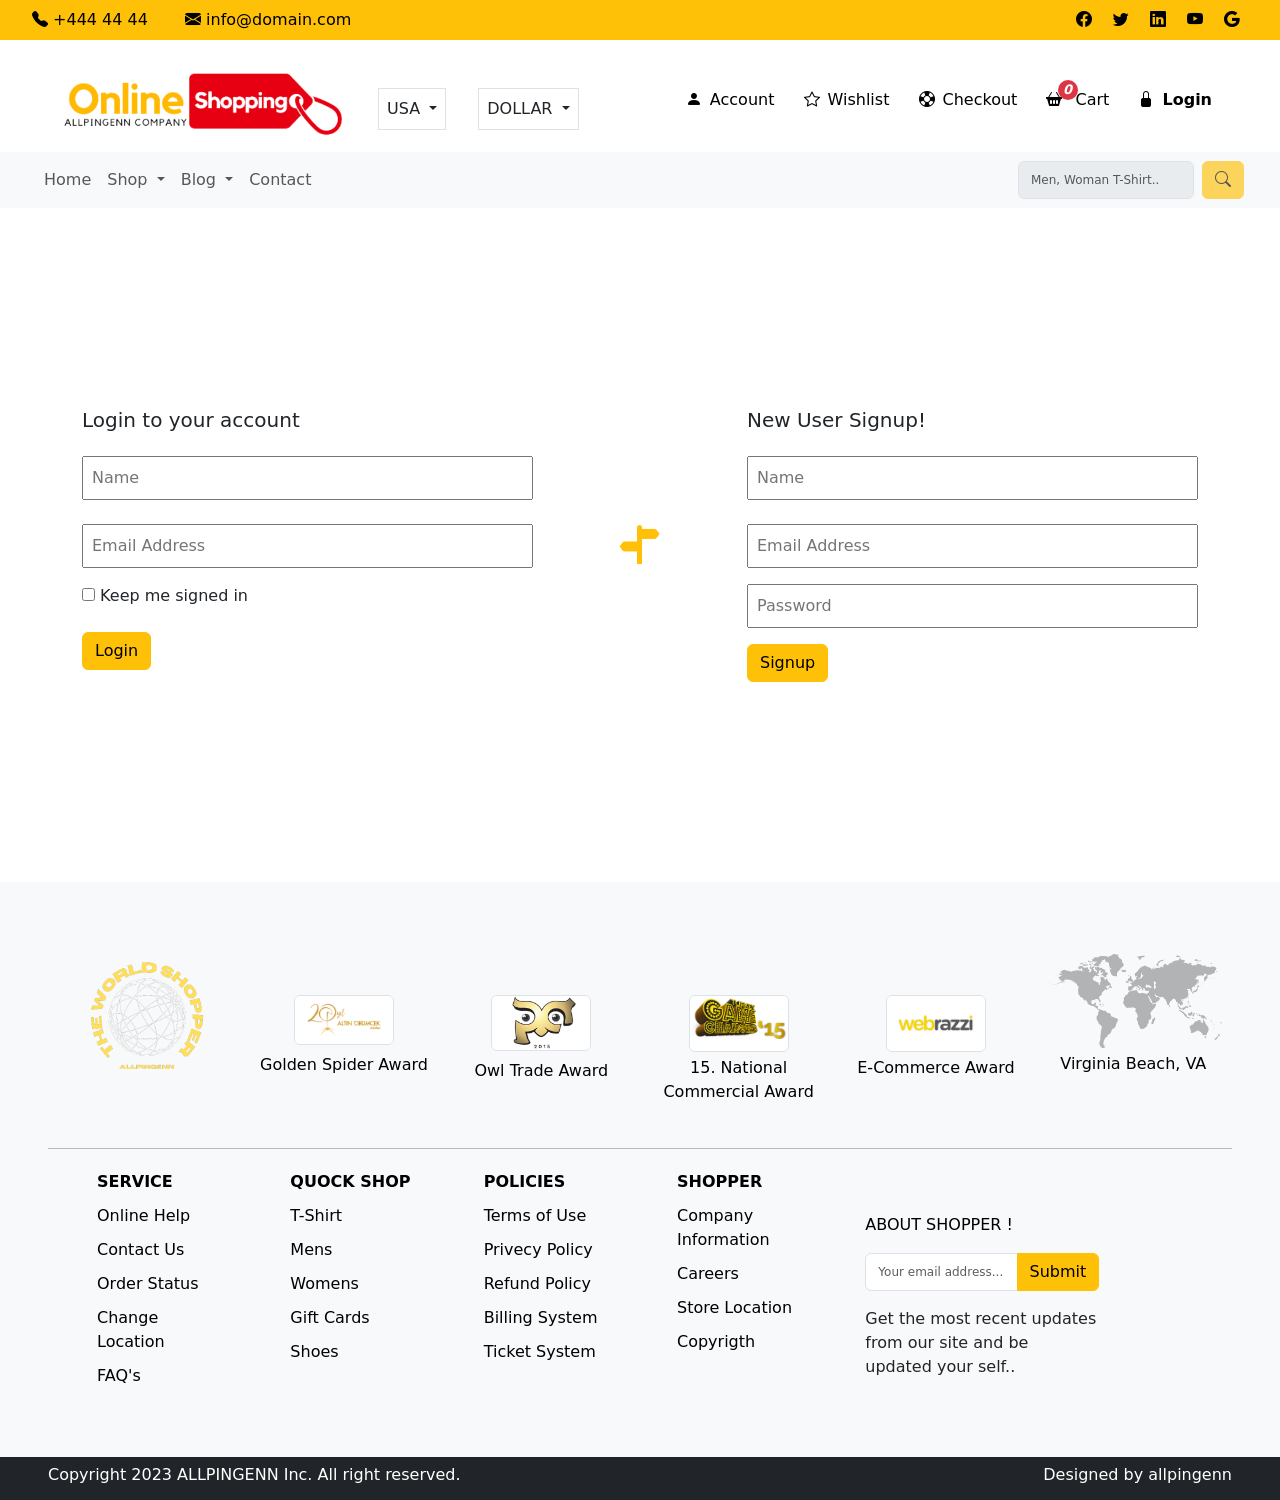
<file: pages/login.html>
<!DOCTYPE html>
<html lang="en">
<head>
    <meta charset="UTF-8">
    <meta http-equiv="X-UA-Compatible" content="IE=edge">
    <meta name="viewport" content="width=device-width, initial-scale=1.0">
    <title>Online Shopping | Free Shipping</title>
    <!--! Favico  -->
    <link rel="shortcut icon" href="../img/logom1.png" type="image/x-icon">
    <!--! CSS -->
    <link rel="stylesheet" href="../css/style.css">
    <!--! BS CSS -->
    <link rel="stylesheet" href="../css/bootstrap.min.css">
    <!--! BS ICONS -->
    <link rel="stylesheet" href="../bootstrap-icons/font/bootstrap-icons.css">
</head>
<body>
    <!--! HEADER START  -->
    <!-- HEADER TOP -->
    <div
      class="container-fluid text-bg-warning p-2 d-flex justify-content-between header-top"
    >
      <!-- Header Top Left -->
      <span class="social-media2">
        <a href="#" class="text-black text-decoration-none px-4"
          ><i class="bi bi-telephone-fill"></i>
          +444 44 44
        </a>
        <a href="#" class="text-black text-decoration-none px-2 mail">
          <i class="bi bi-envelope-fill"></i>
          info@domain.com
        </a>
      </span>
      <!-- Header Top Right -->
      <span class="px-4 social-media">
        <a href="" class="text-black text-decoration-none px-2"
          ><i class="bi bi-facebook"></i
        ></a>
        <a href="" class="text-black text-decoration-none px-2"
          ><i class="bi bi-twitter"></i
        ></a>
        <a href="" class="text-black text-decoration-none px-2"
          ><i class="bi bi-linkedin"></i
        ></a>
        <a href="" class="text-black text-decoration-none px-2"
          ><i class="bi bi-youtube"></i
        ></a>
        <a href="" class="text-black text-decoration-none px-2"
          ><i class="bi bi-google"></i
        ></a>
      </span>
    </div>
    <!-- HEADER TOP END  -->

    <!-- HEADER MIDDLE START -->
    <div class="container-fluid d-flex justify-content-between header-top">
      <!-- Header Middle Left -->
      <span class="d-flex header-middle-left justify-content-center">
        <a href="../index.html"
          ><img src="../img/logom3.png" alt="logom" class="logom mt-4"
        ></a>
        <span class="d-flex dollar">
          <span class="nav-item dropdown px-3">
            <a
              class="nav-link dropdown-toggle border mt-5 p-2"
              href="#"
              role="button"
              data-bs-toggle="dropdown"
              aria-expanded="false"
            >
              USA
            </a>
            <span class="dropdown-menu">
              <span><a class="dropdown-item" href="#">Action</a></span>
              <span><a class="dropdown-item" href="#">Another action</a></span>
            </span>
          </span>
          <span class="nav-item dropdown px-3">
            <a
              class="nav-link dropdown-toggle border mt-5 p-2"
              href="#"
              role="button"
              data-bs-toggle="dropdown"
              aria-expanded="false"
            >
              DOLLAR
            </a>
            <span class="dropdown-menu">
              <span><a class="dropdown-item" href="#">Action</a></span>
              <span><a class="dropdown-item" href="#">Another action</a></span>
            </span>
          </span>
        </span>
      </span>
      <!-- Header Middle Left -->
      <span class="mt-5 mx-5 header-middle-right">
        <a href="./login.html" class="text-black text-decoration-none px-2"
          ><i class="bi bi-person-fill px-2"></i>Account</a
        >
        <a href="./productions.html" class="text-black text-decoration-none px-2"
          ><i class="bi bi-star px-2"></i>Wishlist</a
        >
        <a href="./cart.html" class="text-black text-decoration-none px-2"
          ><i class="bi bi-life-preserver px-2"></i>Checkout</a
        >
        <a href="./cart.html" class="text-black text-decoration-none px-2 basket "
          ><i class="bi bi-basket2-fill position-relative mx-2">
            <span class=" position-absolute position-absolute rounded-circle bg-danger d-flex justify-content-center align-items-center text-white fw-bold cart-count">0</span>
          </i>Cart</a
        >
        <a href="./login.html" class="text-black text-decoration-none px-2 active"
          ><i class="bi bi-lock-fill px-2"></i>Login</a
        >
      </span>
    </div>
    <!-- HEADER MIDDLE END  -->
    
    <!-- HEADER BOTTOM START -->
    <nav class="navbar navbar-expand-lg bg-body-tertiary px-4">
      <div class="container-fluid">
        <button
          class="navbar-toggler"
          type="button"
          data-bs-toggle="collapse"
          data-bs-target="#navbarSupportedContent"
          aria-controls="navbarSupportedContent"
          aria-expanded="false"
          aria-label="Toggle navigation"
        >
          <span class="navbar-toggler-icon"></span>
        </button>
        <div class="collapse navbar-collapse" id="navbarSupportedContent">
          <ul class="navbar-nav me-auto mb-2 mb-lg-0">
            <li class="nav-item">
              <a class="nav-link" aria-current="page" href="../index.html">Home</a>
            </li>
            <li class="nav-item dropdown">
              <a
                class="nav-link dropdown-toggle"
                href="#"
                role="button"
                data-bs-toggle="dropdown"
                aria-expanded="false"
              >
                Shop
              </a>
              <span class="dropdown-menu">
                <span><a class="dropdown-item" href="#">Action</a></span>
                <span><a class="dropdown-item" href="#">Another action</a></span>
              </span>
            </li>
            <li class="nav-item dropdown">
              <a
                class="nav-link dropdown-toggle"
                href="#"
                role="button"
                data-bs-toggle="dropdown"
                aria-expanded="false"
              >
                Blog
              </a>
              <span class="dropdown-menu">
                <span><a class="dropdown-item" href="#">Action</a></span>
                <span><a class="dropdown-item" href="#">Another action</a></span>
              </span>
            </li>
            <li class="nav-item">
              <a href="./contact.html" class="nav-link">Contact</a>
            </li>
          </ul>
          <form class="d-flex" role="search">
            <input
              class="form-control me-2"
              type="search"
              placeholder="Men, Woman T-Shirt.."
              aria-label="Search"
              disabled
            >
            <button class="btn btn btn-warning" type="submit" disabled>
              <i class="bi bi-search"></i>
            </button>
          </form>
        </div>
      </div>
    </nav>
    <!-- HEADER BOTTOM END -->
    <!--! HEADER END  -->

    <!--! CONTENT -->

    <div class="container login-container">
        <div class="row">
            <div class="col-lg-5 col-md-12">
                <h5>Login to your account</h5>
                <form>
                    <input type="text" class="input p-2 mt-3 mt-md-2 mt-lg-3" placeholder="Name">
                    <input type="email" name="email" id="email-input" class="input p-2 mt-4" placeholder="Email Address">
                    <input type="checkbox">
                    <label class="mt-3">Keep me signed in</label><br>
                    <button type="button" class="btn btn-warning mt-4">Login</button>
                </form>
            </div>
            <div class="col-lg-2 col-md-12 my-md-4 d-flex align-self-center justify-content-center">
                <i class="bi bi-signpost-split-fill fs-1 text-warning"></i>
            </div>
            <div class="col-lg-5 col-md-12">
                <h5>New User Signup!</h5>
                <form>
                    <input type="text" name="text" id="text" class="input p-2 mt-3" placeholder="Name">
                    <input type="email" name="mail" id="email-input2" class="input p-2 mt-4" placeholder="Email Address">
                    <input type="password" name="password" id="password" class="input p-2 mt-3" placeholder="Password">
                    <button type="button" class="btn btn-warning mt-3">Signup</button>
                </form>
            </div>
            
        </div>
    </div>

    <!--! FOOTER START  -->
    <div class="container-fluid mt-5">
        <div class="row p-5 text-bg-light">
          <div class="col-lg-2 col-md-12 mb-5">
            <img
              src="../img/logom4.png"
              alt="logom4"
              class="footer-img d-block mx-auto"
            >
          </div>
          <div class="col-lg-2 col-md-3">
            <img
              src="../img/odul1.png"
              alt="odul1"
              class="odul1 d-block mx-auto border rounded-2"
            >
            <p class="text-center mt-2">Golden Spider Award</p>
          </div>
          <div class="col-lg-2 col-md-3">
            <img
              src="../img/odul2.png"
              alt="odul2"
              class="odul1 d-block mx-auto border rounded-2"
            >
            <p class="text-center mt-2">Owl Trade Award</p>
          </div>
          <div class="col-lg-2 col-md-3">
            <img
              src="../img/odul3.png"
              alt="odul3"
              class="odul1 d-block mx-auto border rounded-2"
            >
            <p class="text-center mt-1">15. National Commercial Award</p>
          </div>
          <div class="col-lg-2 col-md-3">
            <img
              src="../img/odul4.png"
              alt="odul4"
              class="odul1 d-block mx-auto border rounded-2"
            >
            <p class="text-center mt-1">E-Commerce Award</p>
          </div>
          <div class="col-lg-2 col-md-12 mt-4">
            <img
              src="../img/world.png"
              alt="world"
              class="world-img d-block mx-auto"
            >
            <p class="text-center mt-1">Virginia Beach, VA</p>
          </div>
          <hr>
          <div class="row">
            <div class="col-lg-2 col-md-3">
              <ul class="footer-ul">
                <li>
                  <a class="text-reset text-decoration-none" href="">
                    <b class="text-black">SERVICE</b>
                  </a>
                </li>
                <li>
                  <a class="text-reset text-decoration-none" href="">
                      Online Help
                  </a>
                </li>
                <li>
                  <a class="text-reset text-decoration-none" href="">
                      Contact Us
                  </a>
                </li>
                <li>
                  <a class="text-reset text-decoration-none" href="">
                      Order Status
                  </a>
                </li>
                <li>
                  <a class="text-reset text-decoration-none" href="">
                      Change Location
                  </a>
                </li>
                <li>
                  <a class="text-reset text-decoration-none" href="">
                      FAQ's
                  </a>
                </li>
              </ul>
            </div>
            <div class="col-lg-2 col-md-3">
              <ul class="footer-ul">
                <li>
                  <a class="text-reset text-decoration-none" href="">
                    <b class="text-black">QUOCK SHOP</b>
                  </a>
                </li>
                <li>
                  <a class="text-reset text-decoration-none" href=""> T-Shirt </a>
                </li>
                <li>
                  <a class="text-reset text-decoration-none" href=""> Mens </a>
                </li>
                <li>
                  <a class="text-reset text-decoration-none" href=""> Womens</a>
                </li>
                <li>
                  <a class="text-reset text-decoration-none" href="">
                      Gift Cards
                  </a>
                </li>
                <li>
                  <a class="text-reset text-decoration-none" href="">
                      Shoes
                  </a>
                </li>
              </ul>
            </div>
            <div class="col-lg-2 col-md-3">
              <ul class="footer-ul">
                <li>
                  <a class="text-reset text-decoration-none" href="">
                    <b class="text-black">POLICIES</b>
                  </a>
                </li>
                <li>
                  <a class="text-reset text-decoration-none" href=""> Terms of Use </a>
                </li>
                <li>
                  <a class="text-reset text-decoration-none" href="">
                      Privecy Policy
                  </a>
                </li>
                <li>
                  <a class="text-reset text-decoration-none" href="">
                      Refund Policy
                  </a>
                </li>
                <li>
                  <a class="text-reset text-decoration-none" href="">
                      Billing System
                  </a>
                </li>
                <li>
                  <a class="text-reset text-decoration-none" href="">
                      Ticket System
                  </a>
                </li>
              </ul>
            </div>
            <div class="col-lg-2 col-md-3">
              <ul class="footer-ul">
                <li>
                  <a class="text-reset text-decoration-none" href="">
                    <b class="text-black">SHOPPER</b>
                  </a>
                </li>
                <li>
                  <a class="text-reset text-decoration-none" href="">
                      Company Information
                  </a>
                </li>
                <li>
                  <a class="text-reset text-decoration-none" href="">
                      Careers
                  </a>
                </li>
                <li>
                  <a class="text-reset text-decoration-none" href="">
                      Store Location
                  </a>
                </li>
                <li>
                  <a class="text-reset text-decoration-none" href="">
                      Copyrigth
                  </a>
                </li>
              </ul>
            </div>
            <div class="col-lg-3 col-md-6">
              <ul>
                <li class="mb-3 mt-5">ABOUT SHOPPER !</li>
                <li>
                  <div class="input-group mb-3">
                    <input
                      type="text"
                      class="form-control"
                      placeholder="Your email address..."
                      aria-label="Recipient's username"
                      aria-describedby="button-addon2"
                    >
                    <button
                      class="btn btn-warning"
                      type="button"
                      id="button-addon2"
                    >
                    Submit
                    </button>
                  </div>
                </li>
                <li class="text-body">
                  Get the most recent updates from our site and be updated your self..
                </li>
              </ul>
            </div>
          </div>
        </div>
      </div>
      <div class="text-bg-dark p-2 d-flex justify-content-between px-5">
        <div>
          <h6>Copyright 2023 ALLPINGENN Inc. All right reserved.</h6>
        </div>
        <div>
          <h6>Designed by allpingenn</h6>
        </div>
      </div>
      <!--! FOOTER END  -->

    <!--! BS JS -->
    <script src="../js/bootstrap.bundle.min.js"></script>
    <!--! JS -->
    <script src="../js/main.js"></script>
</body>
</html>
</file>
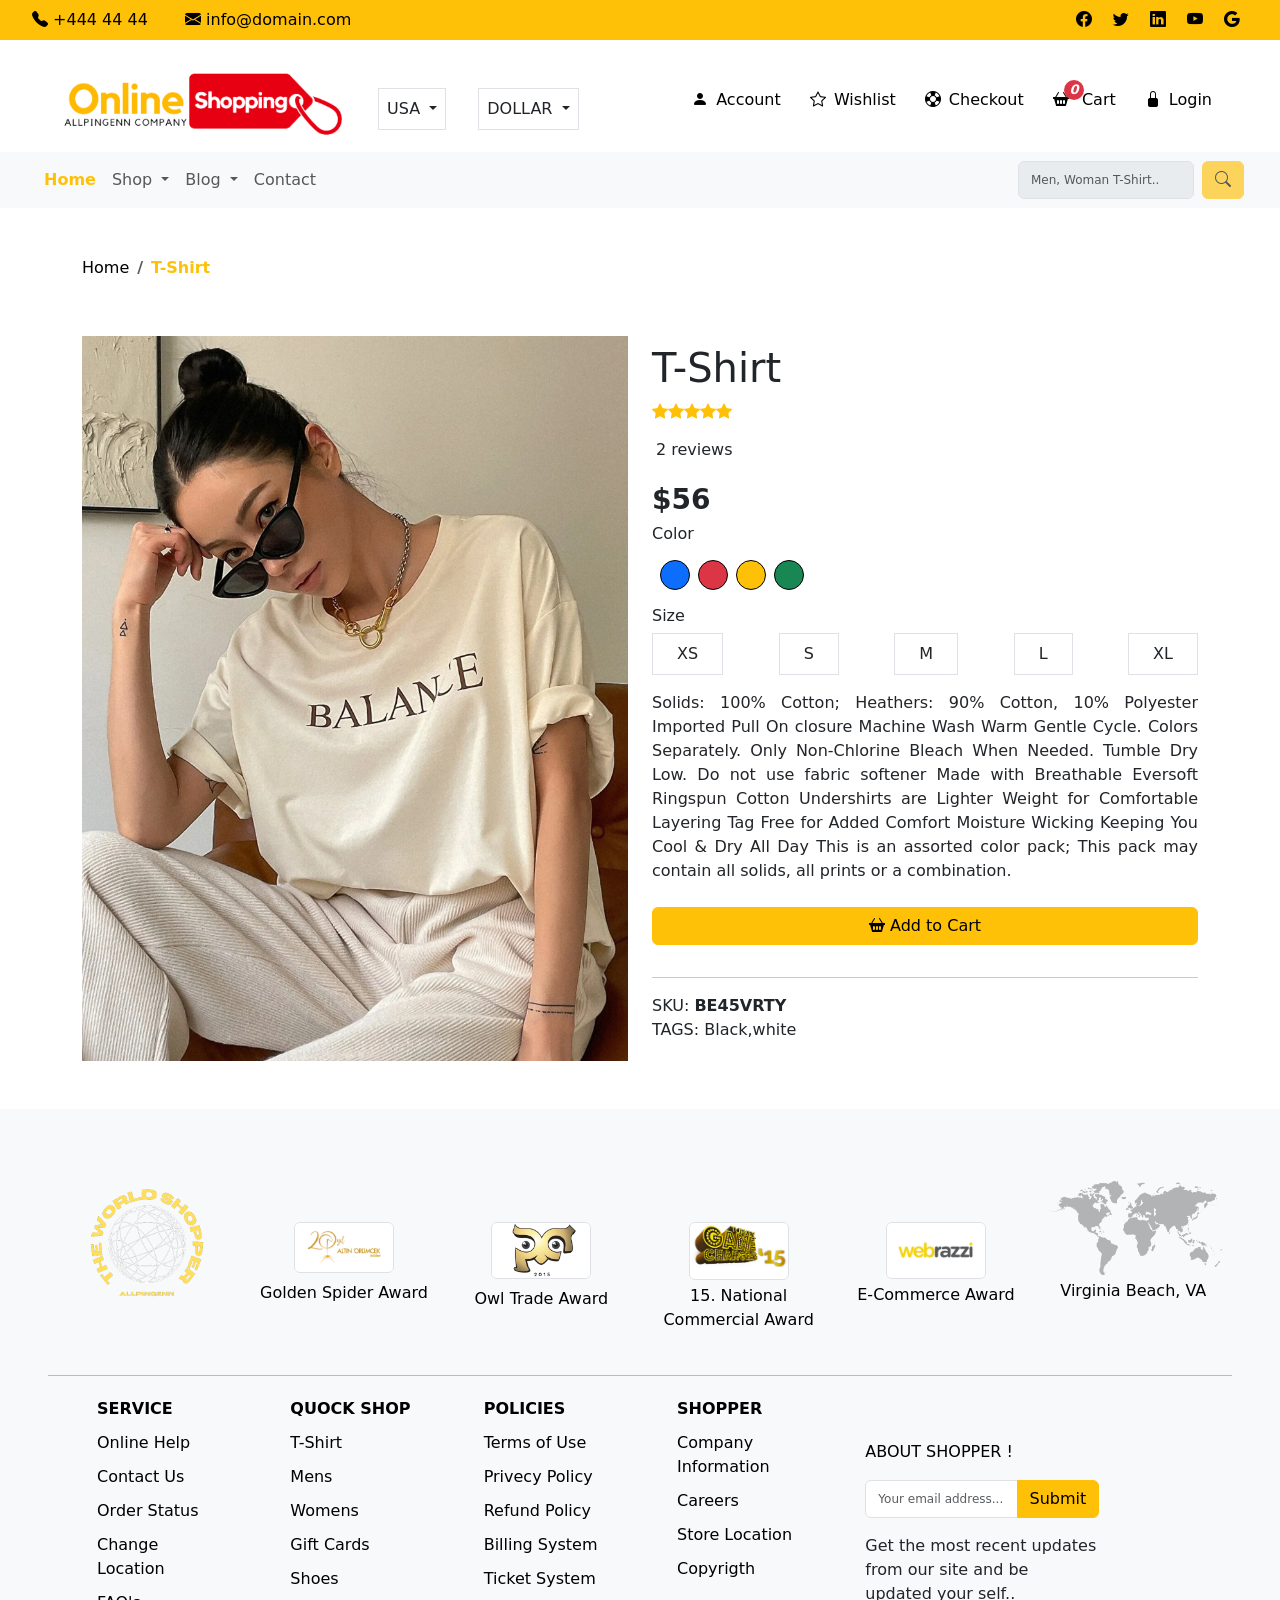
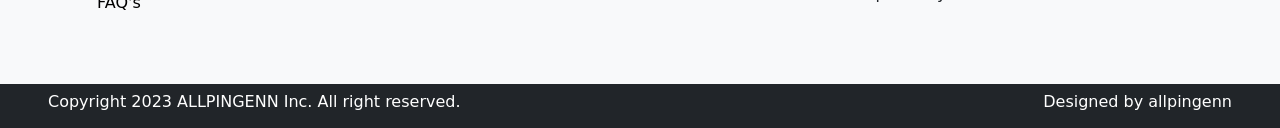
<file: pages/productdetail.html>
<!DOCTYPE html>
<html lang="en">
  <head>
    <meta charset="UTF-8">
    <meta http-equiv="X-UA-Compatible" content="IE=edge">
    <meta name="viewport" content="width=device-width, initial-scale=1.0">
    <title>Online Shopping | Free Shipping</title>
    <!--! Favico  -->
    <link rel="shortcut icon" href="../img/logom1.png" type="image/x-icon">
    <!--! CSS -->
    <link rel="stylesheet" href="../css/style.css">
    <!--! BS CSS -->
    <link rel="stylesheet" href="../css/bootstrap.min.css">
    <!--! BS ICONS -->
    <link rel="stylesheet" href="../bootstrap-icons/font/bootstrap-icons.css">
  </head>
  <body id="productiondetailPage">
    <!--! HEADER START  -->
    <!-- HEADER TOP -->
    <div
      class="container-fluid text-bg-warning p-2 d-flex justify-content-between header-top"
    >
      <!-- Header Top Left -->
      <span class="social-media2">
        <a href="#" class="text-black text-decoration-none px-4"
          ><i class="bi bi-telephone-fill"></i>
          +444 44 44
        </a>
        <a href="#" class="text-black text-decoration-none px-2 mail">
          <i class="bi bi-envelope-fill"></i>
          info@domain.com
        </a>
      </span>
      <!-- Header Top Right -->
      <span class="px-4 social-media">
        <a href="#" class="text-black text-decoration-none px-2"
          ><i class="bi bi-facebook"></i
        ></a>
        <a href="#" class="text-black text-decoration-none px-2"
          ><i class="bi bi-twitter"></i
        ></a>
        <a href="#" class="text-black text-decoration-none px-2"
          ><i class="bi bi-linkedin"></i
        ></a>
        <a href="#" class="text-black text-decoration-none px-2"
          ><i class="bi bi-youtube"></i
        ></a>
        <a href="#" class="text-black text-decoration-none px-2"
          ><i class="bi bi-google"></i
        ></a>
      </span>
    </div>
    <!-- HEADER TOP END  -->

    <!-- HEADER MIDDLE START -->
    <div class="container-fluid d-flex justify-content-between header-top">
      <!-- Header Middle Left -->
      <span class="d-flex header-middle-left justify-content-center">
        <a href="../index.html"
          ><img src="../img/logom3.png" alt="logom" class="logom mt-4"
        ></a>
        <span class="d-flex dollar">
          <span class="nav-item dropdown px-3">
            <a
              class="nav-link dropdown-toggle border mt-5 p-2"
              href="#"
              role="button"
              data-bs-toggle="dropdown"
              aria-expanded="false"
            >
              USA
            </a>
            <span class="dropdown-menu">
              <span><a class="dropdown-item" href="#">Action</a></span>
              <span><a class="dropdown-item" href="#">Another action</a></span>
            </span>
          </span>
          <span class="nav-item dropdown px-3">
            <a
              class="nav-link dropdown-toggle border mt-5 p-2"
              href="#"
              role="button"
              data-bs-toggle="dropdown"
              aria-expanded="false"
            >
              DOLLAR
            </a>
            <span class="dropdown-menu">
              <span><a class="dropdown-item" href="#">Action</a></span>
              <span><a class="dropdown-item" href="#">Another action</a></span>
            </span>
          </span>
        </span>
      </span>
      <!-- Header Middle Right -->
      <span class="mt-5 mx-5 header-middle-right">
        <a href="./login.html" class="text-black text-decoration-none px-2"
          ><i class="bi bi-person-fill px-2"></i>Account</a
        >
        <a
          href="./productions.html"
          class="text-black text-decoration-none px-2"
          ><i class="bi bi-star px-2"></i>Wishlist</a
        >
        <a href="./cart.html" class="text-black text-decoration-none px-2"
          ><i class="bi bi-life-preserver px-2"></i>Checkout</a
        >
        <a
          href="./cart.html"
          class="text-black text-decoration-none px-2 basket"
          ><i class="bi bi-basket2-fill position-relative mx-2">
            <span
              class="position-absolute position-absolute rounded-circle bg-danger d-flex justify-content-center align-items-center text-white fw-bold cart-count"
              >0</span
            > </i
          >Cart</a
        >
        <a href="./login.html" class="text-black text-decoration-none px-2"
          ><i class="bi bi-lock-fill px-2"></i>Login</a
        >
      </span>
    </div>
    <!-- HEADER MIDDLE END  -->

    <!-- HEADER BOTTOM START -->
    <nav class="navbar navbar-expand-lg bg-body-tertiary px-4">
      <div class="container-fluid">
        <button
          class="navbar-toggler"
          type="button"
          data-bs-toggle="collapse"
          data-bs-target="#navbarSupportedContent"
          aria-controls="navbarSupportedContent"
          aria-expanded="false"
          aria-label="Toggle navigation"
        >
          <span class="navbar-toggler-icon"></span>
        </button>
        <div class="collapse navbar-collapse" id="navbarSupportedContent">
          <ul class="navbar-nav me-auto mb-2 mb-lg-0">
            <li class="nav-item">
              <a
                class="nav-link active"
                aria-current="page"
                href="../index.html"
                >Home</a
              >
            </li>
            <li class="nav-item dropdown">
              <a
                class="nav-link dropdown-toggle"
                href="#"
                role="button"
                data-bs-toggle="dropdown"
                aria-expanded="false"
              >
                Shop
              </a>
              <ul class="dropdown-menu">
                <li><a class="dropdown-item" href="#">Action</a></li>
                <li><a class="dropdown-item" href="#">Another action</a></li>
              </ul>
            </li>
            <li class="nav-item dropdown">
              <a
                class="nav-link dropdown-toggle"
                href="#"
                role="button"
                data-bs-toggle="dropdown"
                aria-expanded="false"
              >
                Blog
              </a>
              <ul class="dropdown-menu">
                <li><a class="dropdown-item" href="#">Action</a></li>
                <li><a class="dropdown-item" href="#">Another action</a></li>
              </ul>
            </li>
            <li class="nav-item">
              <a href="./contact.html" class="nav-link">Contact</a>
            </li>
          </ul>
          <form class="d-flex" role="search">
            <input
              class="form-control me-2"
              type="search"
              placeholder="Men, Woman T-Shirt.."
              aria-label="Search"
              id="search"
              disabled
            >
            <button class="btn btn btn-warning" type="submit" disabled>
              <i class="bi bi-search"></i>
            </button>
          </form>
        </div>
      </div>
    </nav>
    <!-- HEADER BOTTOM END -->
    <!--! HEADER END  -->

    <!--! CONTENT START -->
    <section class="container mt-5">
      <!-- BreadCrumb -->
      <nav aria-label="breadcrumb">
        <ol class="breadcrumb">
          <li class="breadcrumb-item">
            <a href="../index.html" class="text-decoration-none text-black"
              >Home</a
            >
          </li>
          <li
            class="breadcrumb-item active breadcrumb-title"
            aria-current="page"
          ></li>
        </ol>
      </nav>
      <div class="row mt-5">
        <div class="col-lg-6 col-md-12">
          <img
            src="../img/urun1.png"
            class="w-100 mt-2"
            alt="urun1"
            id="product-img"
          >
        </div>
        <div class="col-lg-6 col-md-12">
          <h1
            class="product-title text-md-center mt-md-3 text-sm-center mt-sm-3 text-lg-start"
          >s</h1>
          <span
            class="d-md-flex justify-content-md-center d-sm-flex justify-content-sm-center justify-content-lg-start"
          >
            <i class="bi bi-star-fill text-warning"></i>
            <i class="bi bi-star-fill text-warning"></i>
            <i class="bi bi-star-fill text-warning"></i>
            <i class="bi bi-star-fill text-warning"></i>
            <i class="bi bi-star-fill text-warning"></i>
          </span>
          <h6
            class="mt-2 px-1 text-md-center mt-md-3 text-sm-center mt-sm-3 text-lg-start"
          >
            2 reviews
          </h6>
          <h3
            class="fw-bold pt-2 product-price2 text-md-center mt-md-3 text-sm-center mt-sm-3 text-lg-start"
          >s</h3>
          <h6 class="mt-">Color</h6>
          <div class="d-flex mb-3 mt-3">
            <div class="color bg-primary rounded-circle mx-2"></div>
            <div class="color bg-danger rounded-circle"></div>
            <div class="color bg-warning rounded-circle mx-2"></div>
            <div class="color bg-success rounded-circle"></div>
          </div>
          <h6>Size</h6>
          <div class="d-flex justify-content-between">
            <span class="border m-0 p-2 px-4 size-select">XS</span>
            <span class="border m-0 p-2 px-4 size-select">S</span>
            <span class="border m-0 p-2 px-4 size-select">M</span>
            <span class="border m-0 p-2 px-4 size-select">L</span>
            <span class="border m-0 p-2 px-4 size-select">XL</span>
          </div>
          <p class="mt-3 detail-p">
            Solids: 100% Cotton; Heathers: 90% Cotton, 10% Polyester Imported
            Pull On closure Machine Wash Warm Gentle Cycle. Colors Separately.
            Only Non-Chlorine Bleach When Needed. Tumble Dry Low. Do not use
            fabric softener Made with Breathable Eversoft Ringspun Cotton
            Undershirts are Lighter Weight for Comfortable Layering Tag Free for
            Added Comfort Moisture Wicking Keeping You Cool & Dry All Day This
            is an assorted color pack; This pack may contain all solids, all
            prints or a combination.
          </p>
          <a href="#" class="btn btn-warning mt-2 w-100 mb-3" id="add-to-cart">
            <i class="bi bi-basket2-fill"></i>
            Add to Cart</a
          >
          <hr>
          <p class="p-0 m-0">SKU: <strong>BE45VRTY</strong></p>
          <p class="p-0 m-0">TAGS: Black,white</p>
        </div>
      </div>
    </section>
    <!--! CONTENT END  -->

    <!--! FOOTER START  -->
    <div class="container-fluid mt-5">
      <div class="row p-5 text-bg-light">
        <div class="col-lg-2 col-md-12 mb-5">
          <img
            src="../img/logom4.png"
            alt="logom4"
            class="footer-img d-block mx-auto"
          >
        </div>
        <div class="col-lg-2 col-md-3">
          <img
            src="../img/odul1.png"
            alt="odul1"
            class="odul1 d-block mx-auto border rounded-2"
          >
          <p class="text-center mt-2">Golden Spider Award</p>
        </div>
        <div class="col-lg-2 col-md-3">
          <img
            src="../img/odul2.png"
            alt="odul2"
            class="odul1 d-block mx-auto border rounded-2"
          >
          <p class="text-center mt-2">Owl Trade Award</p>
        </div>
        <div class="col-lg-2 col-md-3">
          <img
            src="../img/odul3.png"
            alt="odul3"
            class="odul1 d-block mx-auto border rounded-2"
          >
          <p class="text-center mt-1">15. National Commercial Award</p>
        </div>
        <div class="col-lg-2 col-md-3">
          <img
            src="../img/odul4.png"
            alt="odul4"
            class="odul1 d-block mx-auto border rounded-2"
          >
          <p class="text-center mt-1">E-Commerce Award</p>
        </div>
        <div class="col-lg-2 col-md-12 mt-4">
          <img
            src="../img/world.png"
            alt="world"
            class="world-img d-block mx-auto"
          >
          <p class="text-center mt-1">Virginia Beach, VA</p>
        </div>
        <hr>
        <div class="row">
          <div class="col-lg-2 col-md-3">
            <ul class="footer-ul">
              <li>
                <a class="text-reset text-decoration-none" href="">
                  <b class="text-black">SERVICE</b>
                </a>
              </li>
              <li>
                <a class="text-reset text-decoration-none" href="">
                  Online Help
                </a>
              </li>
              <li>
                <a class="text-reset text-decoration-none" href="">
                  Contact Us
                </a>
              </li>
              <li>
                <a class="text-reset text-decoration-none" href="">
                  Order Status
                </a>
              </li>
              <li>
                <a class="text-reset text-decoration-none" href="">
                  Change Location
                </a>
              </li>
              <li>
                <a class="text-reset text-decoration-none" href=""> FAQ's </a>
              </li>
            </ul>
          </div>
          <div class="col-lg-2 col-md-3">
            <ul class="footer-ul">
              <li>
                <a class="text-reset text-decoration-none" href="">
                  <b class="text-black">QUOCK SHOP</b>
                </a>
              </li>
              <li>
                <a class="text-reset text-decoration-none" href=""> T-Shirt </a>
              </li>
              <li>
                <a class="text-reset text-decoration-none" href=""> Mens </a>
              </li>
              <li>
                <a class="text-reset text-decoration-none" href=""> Womens</a>
              </li>
              <li>
                <a class="text-reset text-decoration-none" href="">
                  Gift Cards
                </a>
              </li>
              <li>
                <a class="text-reset text-decoration-none" href=""> Shoes </a>
              </li>
            </ul>
          </div>
          <div class="col-lg-2 col-md-3">
            <ul class="footer-ul">
              <li>
                <a class="text-reset text-decoration-none" href="">
                  <b class="text-black">POLICIES</b>
                </a>
              </li>
              <li>
                <a class="text-reset text-decoration-none" href="">
                  Terms of Use
                </a>
              </li>
              <li>
                <a class="text-reset text-decoration-none" href="">
                  Privecy Policy
                </a>
              </li>
              <li>
                <a class="text-reset text-decoration-none" href="">
                  Refund Policy
                </a>
              </li>
              <li>
                <a class="text-reset text-decoration-none" href="">
                  Billing System
                </a>
              </li>
              <li>
                <a class="text-reset text-decoration-none" href="">
                  Ticket System
                </a>
              </li>
            </ul>
          </div>
          <div class="col-lg-2 col-md-3">
            <ul class="footer-ul">
              <li>
                <a class="text-reset text-decoration-none" href="">
                  <b class="text-black">SHOPPER</b>
                </a>
              </li>
              <li>
                <a class="text-reset text-decoration-none" href="">
                  Company Information
                </a>
              </li>
              <li>
                <a class="text-reset text-decoration-none" href=""> Careers </a>
              </li>
              <li>
                <a class="text-reset text-decoration-none" href="">
                  Store Location
                </a>
              </li>
              <li>
                <a class="text-reset text-decoration-none" href="">
                  Copyrigth
                </a>
              </li>
            </ul>
          </div>
          <div class="col-lg-3 col-md-6">
            <ul>
              <li class="mb-3 mt-5">ABOUT SHOPPER !</li>
              <li>
                <div class="input-group mb-3">
                  <input
                    type="text"
                    class="form-control"
                    placeholder="Your email address..."
                    aria-label="Recipient's username"
                    aria-describedby="button-addon2"
                  >
                  <button
                    class="btn btn-warning"
                    type="button"
                    id="button-addon2"
                  >
                    Submit
                  </button>
                </div>
              </li>
              <li class="text-body">
                Get the most recent updates from our site and be updated your
                self..
              </li>
            </ul>
          </div>
        </div>
      </div>
    </div>
    <div class="text-bg-dark p-2 d-flex justify-content-between px-5">
      <div>
        <h6>Copyright 2023 ALLPINGENN Inc. All right reserved.</h6>
      </div>
      <div>
        <h6>Designed by allpingenn</h6>
      </div>
    </div>
    <!--! FOOTER END  -->
    <!--! BS JS -->
    <script src="../js/bootstrap.bundle.min.js"></script>
    <!--! JS -->
    <script src="../js/main.js"></script>
  </body>
</html>
</file>
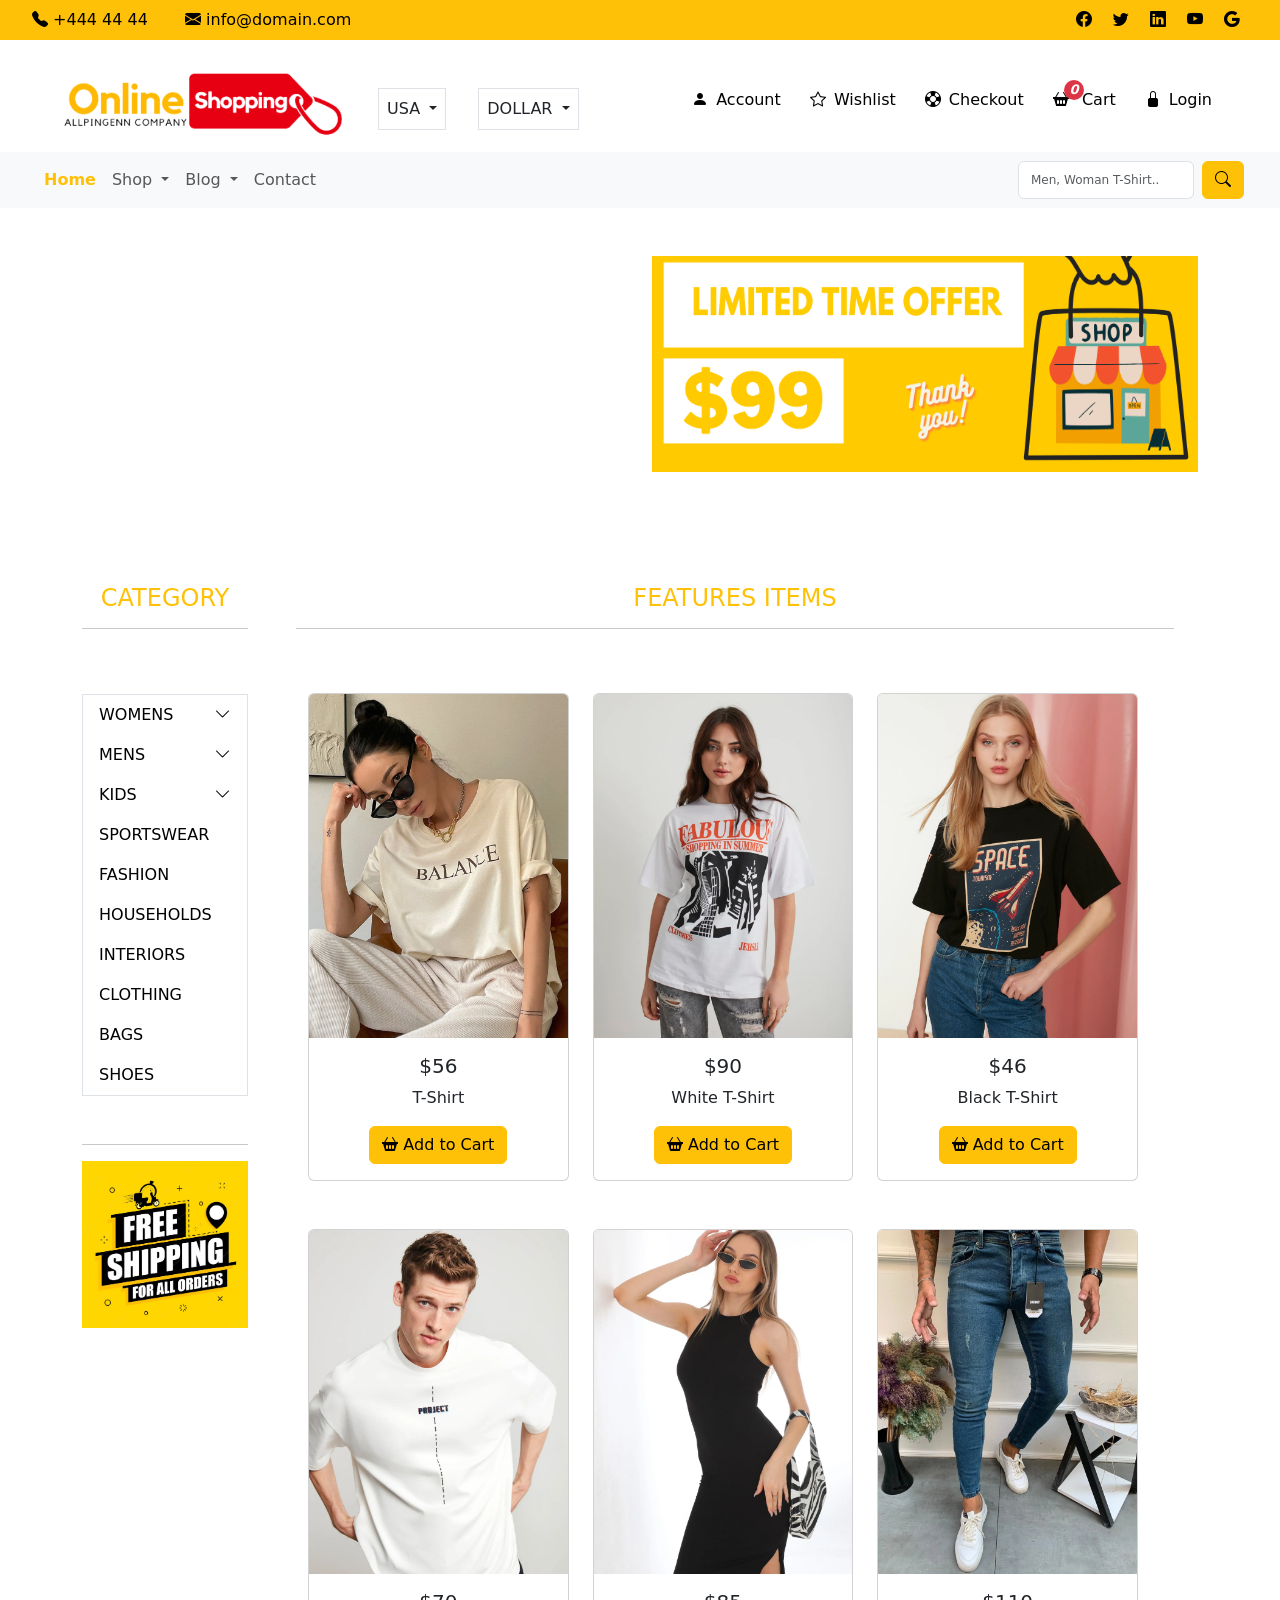
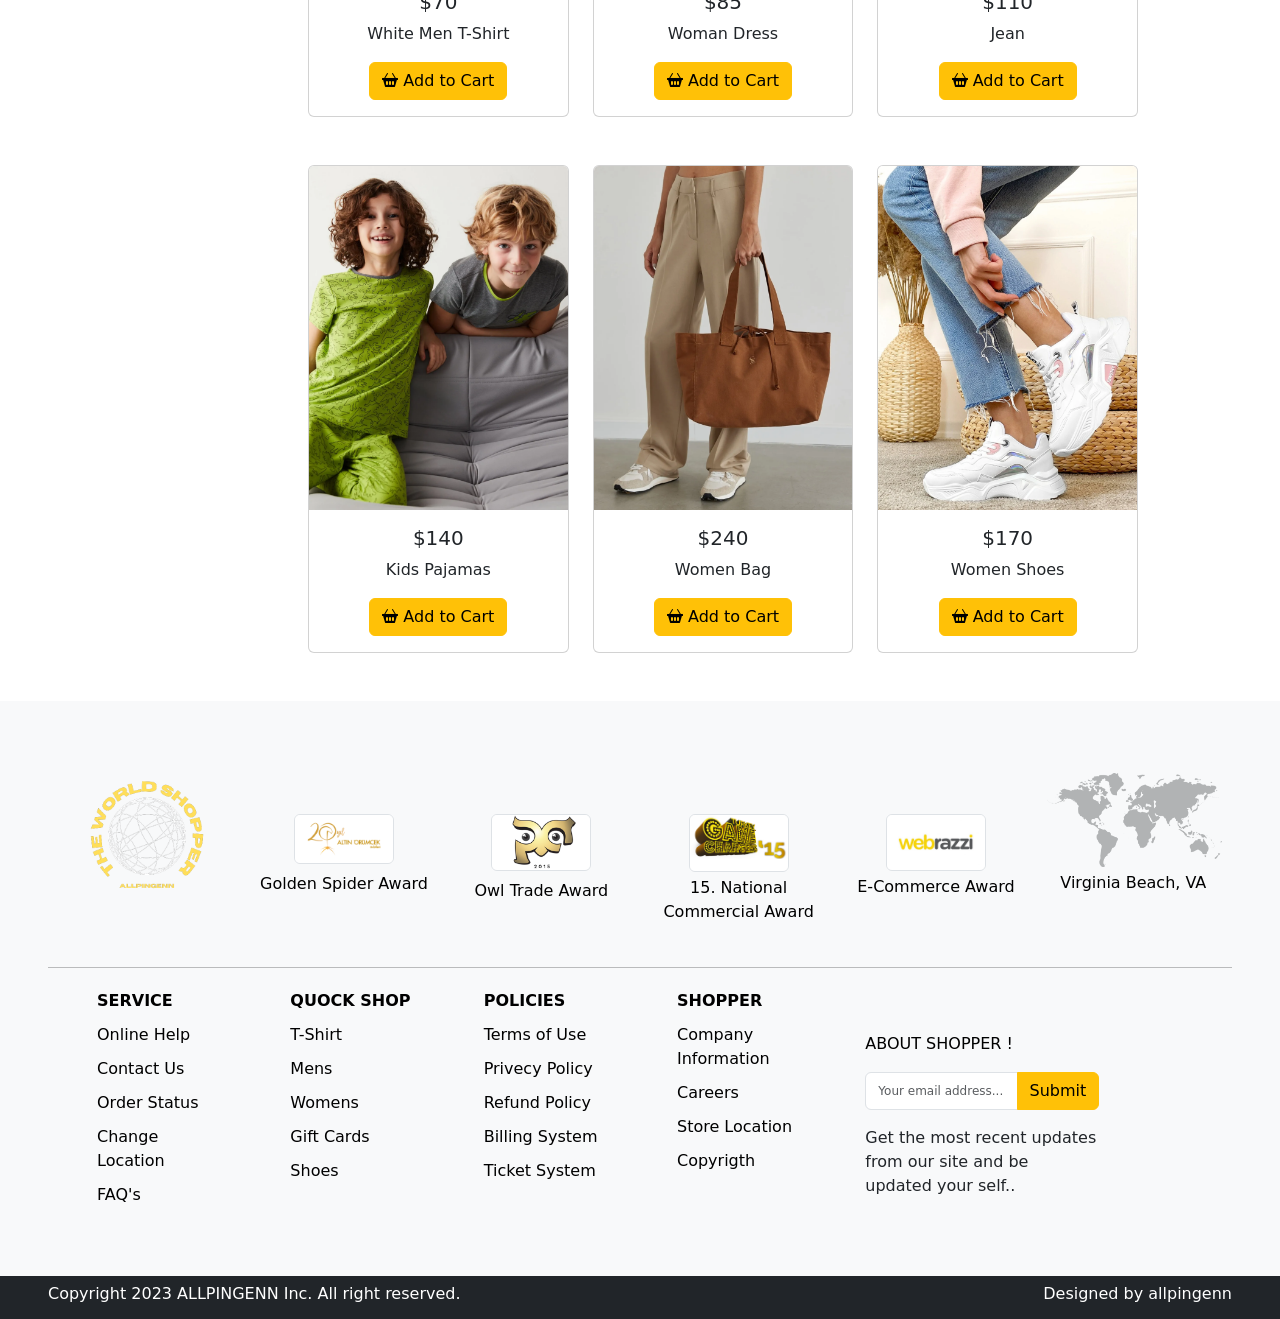
<file: pages/productions.html>
<!DOCTYPE html>
<html lang="en">
  <head>
    <meta charset="UTF-8">
    <meta http-equiv="X-UA-Compatible" content="IE=edge">
    <meta name="viewport" content="width=device-width, initial-scale=1.0">
    <title>Online Shopping | Free Shipping</title>
    <!--! Favico  -->
    <link rel="shortcut icon" href="../img/logom1.png" type="image/x-icon">
    <!--! CSS -->
    <link rel="stylesheet" href="../css/style.css">
    <!--! BS CSS -->
    <link rel="stylesheet" href="../css/bootstrap.min.css">
    <!--! BS ICONS -->
    <link rel="stylesheet" href="../bootstrap-icons/font/bootstrap-icons.css">
  </head>
  <body id="ProductionsPage">
    <!--! HEADER START  -->
    <!-- HEADER TOP -->
    <div
      class="container-fluid text-bg-warning p-2 d-flex justify-content-between header-top"
    >
      <!-- Header Top Left -->
      <span class="social-media2">
        <a href="#" class="text-black text-decoration-none px-4"
          ><i class="bi bi-telephone-fill"></i>
          +444 44 44
        </a>
        <a href="#" class="text-black text-decoration-none px-2 mail">
          <i class="bi bi-envelope-fill"></i>
          info@domain.com
        </a>
      </span>
      <!-- Header Top Right -->
      <span class="px-4 social-media">
        <a href="#" class="text-black text-decoration-none px-2"
          ><i class="bi bi-facebook"></i
        ></a>
        <a href="#" class="text-black text-decoration-none px-2"
          ><i class="bi bi-twitter"></i
        ></a>
        <a href="#" class="text-black text-decoration-none px-2"
          ><i class="bi bi-linkedin"></i
        ></a>
        <a href="#" class="text-black text-decoration-none px-2"
          ><i class="bi bi-youtube"></i
        ></a>
        <a href="#" class="text-black text-decoration-none px-2"
          ><i class="bi bi-google"></i
        ></a>
      </span>
    </div>
    <!-- HEADER TOP END  -->
    
    <!-- HEADER MIDDLE START -->
    <div class="container-fluid d-flex justify-content-between header-top">
      <!-- Header Middle Left -->
      <span class="d-flex header-middle-left justify-content-center">
        <a href="../index.html"
          ><img src="../img/logom3.png" alt="logom" class="logom mt-4"
        ></a>
        <span class="d-flex dollar">
          <span class="nav-item dropdown px-3">
            <a
              class="nav-link dropdown-toggle border mt-5 p-2"
              href="#"
              role="button"
              data-bs-toggle="dropdown"
              aria-expanded="false"
            >
              USA
            </a>
            <span class="dropdown-menu">
              <span><a class="dropdown-item" href="#">Action</a></span>
              <span><a class="dropdown-item" href="#">Another action</a></span>
            </span>
          </span>
          <span class="nav-item dropdown px-3">
            <a
              class="nav-link dropdown-toggle border mt-5 p-2"
              href="#"
              role="button"
              data-bs-toggle="dropdown"
              aria-expanded="false"
            >
              DOLLAR
            </a>
            <span class="dropdown-menu">
              <span><a class="dropdown-item" href="#">Action</a></span>
              <span><a class="dropdown-item" href="#">Another action</a></span>
            </span>
          </span>
        </span>
      </span>
      <!-- Header Middle Right -->
      <span class="mt-5 mx-5 header-middle-right">
        <a href="./login.html" class="text-black text-decoration-none px-2"
          ><i class="bi bi-person-fill px-2"></i>Account</a
        >
        <a
          href="./productions.html"
          class="text-black text-decoration-none px-2"
          ><i class="bi bi-star px-2"></i>Wishlist</a
        >
        <a href="./cart.html" class="text-black text-decoration-none px-2"
          ><i class="bi bi-life-preserver px-2"></i>Checkout</a
        >
        <a
          href="./cart.html"
          class="text-black text-decoration-none px-2 basket"
          ><i class="bi bi-basket2-fill position-relative mx-2">
            <span
              class="position-absolute position-absolute rounded-circle bg-danger d-flex justify-content-center align-items-center text-white fw-bold cart-count"
              >0</span
            > </i
          >Cart</a
        >
        <a href="./login.html" class="text-black text-decoration-none px-2"
          ><i class="bi bi-lock-fill px-2"></i>Login</a
        >
      </span>
    </div>
    <!-- HEADER MIDDLE END  -->
    
    <!-- HEADER BOTTOM START -->
    <nav class="navbar navbar-expand-lg bg-body-tertiary px-4">
      <div class="container-fluid">
        <button
          class="navbar-toggler"
          type="button"
          data-bs-toggle="collapse"
          data-bs-target="#navbarSupportedContent"
          aria-controls="navbarSupportedContent"
          aria-expanded="false"
          aria-label="Toggle navigation"
        >
          <span class="navbar-toggler-icon"></span>
        </button>
        <div class="collapse navbar-collapse" id="navbarSupportedContent">
          <ul class="navbar-nav me-auto mb-2 mb-lg-0">
            <li class="nav-item">
              <a class="nav-link active" aria-current="page" href="../index.html">Home</a>
            </li>
            <li class="nav-item dropdown">
              <a
                class="nav-link dropdown-toggle"
                href="#"
                role="button"
                data-bs-toggle="dropdown"
                aria-expanded="false"
              >
                Shop
              </a>
              <ul class="dropdown-menu">
                <li><a class="dropdown-item" href="#">Action</a></li>
                <li><a class="dropdown-item" href="#">Another action</a></li>
              </ul>
            </li>
            <li class="nav-item dropdown">
              <a
                class="nav-link dropdown-toggle"
                href="#"
                role="button"
                data-bs-toggle="dropdown"
                aria-expanded="false"
              >
                Blog
              </a>
              <ul class="dropdown-menu">
                <li><a class="dropdown-item" href="#">Action</a></li>
                <li><a class="dropdown-item" href="#">Another action</a></li>
              </ul>
            </li>
            <li class="nav-item">
              <a href="./contact.html" class="nav-link">Contact</a>
            </li>
          </ul>
          <form class="d-flex" role="search">
            <input
              class="form-control me-2"
              type="search"
              placeholder="Men, Woman T-Shirt.."
              aria-label="Search"
              id="search"
            >
            <button class="btn btn btn-warning" type="submit">
              <i class="bi bi-search"></i>
            </button>
          </form>
        </div>
      </div>
    </nav>
    <!-- HEADER BOTTOM END -->
    <!--! HEADER END  -->

    <!--! CONTENT START  -->
    <div class="container">
      <div class="row">
        <!-- BANNER START  -->
        <div class="col-md-6 col-sm-6 col-12">
          <video
            src="../img/banner4.mp4"
            autoplay
            muted
            loop
            class="w-100 mt-5"
          ></video>
        </div>
        <div class="col-md-6 col-sm-6 col-12">
          <img src="../img/banner.png" class="mt-5 w-100 banner" alt="banner">
        </div>
      </div>
      <div class="row">
        <!-- SIDE BAR START  -->
        <div class="col-lg-2 col-md-3 mt-5">
          <h4 class="text-center text-warning">CATEGORY</h4>
          <hr>
          <div class="border">
            <ul class="nav nav-pills flex-column" id="parentM">
              <li class="nav-item">
                <a
                  href="#submenu"
                  class="nav-link text-black"
                  data-bs-toggle="collapse"
                  aria-current="page"
                >
                  <span class="d-flex justify-content-between">
                    <span class="fs-6">WOMENS</span>
                    <i class="bi bi-chevron-down"></i>
                  </span>
                </a>
                <ul
                  class="nav collapse ms-1"
                  id="submenu"
                  data-bs-parent="#parentM"
                >
                  <li class="nav-item text-black w-100">
                    <a class="nav-link text-black" href="#" aria-current="page">
                      Item1
                    </a>
                  </li>
                  <li class="nav-item text-black w-100">
                    <a class="nav-link text-black" href="#">Item 2</a>
                  </li>
                </ul>
              </li>
              <li class="nav-item">
                <a
                  href="#submenu2"
                  class="nav-link text-black"
                  data-bs-toggle="collapse"
                  aria-current="page"
                >
                  <span class="d-flex justify-content-between">
                    <span class="fs-6">MENS</span>
                    <i class="bi bi-chevron-down"></i>
                  </span>
                </a>
                <ul
                  class="nav collapse ms-1"
                  id="submenu2"
                  data-bs-parent="#parentM"
                >
                  <li class="nav-item text-black w-100">
                    <a class="nav-link text-black" href="#" aria-current="page"
                      >Item 1</a
                    >
                  </li>
                  <li class="nav-item text-black w-100">
                    <a class="nav-link text-black" href="#">Item 2</a>
                  </li>
                </ul>
              </li>
              <li class="nav-item">
                <a
                  href="#submenu3"
                  class="nav-link text-black"
                  data-bs-toggle="collapse"
                  aria-current="page"
                >
                  <span class="d-flex justify-content-between">
                    <span class="fs-6">KIDS</span>
                    <i class="bi bi-chevron-down"></i>
                  </span>
                </a>
                <ul
                  class="nav collapse ms-1"
                  id="submenu3"
                  data-bs-parent="#parentM"
                >
                  <li class="nav-item text-black w-100">
                    <a class="nav-link text-black" href="#" aria-current="page"
                      >Item 1</a
                    >
                  </li>
                  <li class="nav-item text-black w-100">
                    <a class="nav-link text-black" href="#">Item 2</a>
                  </li>
                </ul>
              </li>
              <li class="nav-item">
                <a class="nav-link text-black" href="">SPORTSWEAR</a>
              </li>
              <li class="nav-item">
                <a class="nav-link text-black" href="">FASHION</a>
              </li>
              <li class="nav-item">
                <a class="nav-link text-black" href="">HOUSEHOLDS</a>
              </li>
              <li class="nav-item">
                <a class="nav-link text-black" href="">INTERIORS</a>
              </li>
              <li class="nav-item">
                <a class="nav-link text-black" href="">CLOTHING</a>
              </li>
              <li class="nav-item">
                <a class="nav-link text-black" href="">BAGS</a>
              </li>
              <li class="nav-item">
                <a class="nav-link text-black" href="">SHOES</a>
              </li>
            </ul>
          </div>
          <!-- SIDE BAR END  -->

          <!-- ADVERT START-->
          <hr class="mt-5">
          <a href="#"
            ><img src="../img/free.png" alt="free" class="w-100 free-shipping"
          ></a>
          <a href="">
            <video
              src="../img/free2.mp4"
              autoplay
              muted
              loop
              class="w-100"
            ></video>
          </a>
        </div>
        <!-- ADVERT END -->
        
        <!-- PRODUCTIONS START  -->
        <div class="col-lg-10 col-md-9 mt-5 px-5">
          <div class="row">
            <h4 class="text-center text-warning mb-3">FEATURES ITEMS</h4>
            <hr>
            <div class="row" id="product-list">
              <div class="col-lg-4 col-md-6 mt-5">
                <div class="card text-center">
                  <img
                    src="../img/urun1.png"
                    class="card-img-top"
                    alt="urun1"
                  >
                  <div class="card-body">
                    <h5 class="card-title">$56</h5>
                    <p class="card-text">T-shirt</p>
                    <a href="#" class="btn btn-warning">
                      <i class="bi bi-basket2-fill"></i>
                      Add to Cart</a
                    >
                  </div>
                </div>
              </div>
            </div>
          </div>
        </div>
      </div>
    </div>
    <!-- PRODUCTIONS END -->
    <!--! CONTENT END  -->

    <!--! FOOTER START  -->
    <div class="container-fluid mt-5">
      <div class="row p-5 text-bg-light">
        <div class="col-lg-2 col-md-12 mb-5">
          <img
            src="../img/logom4.png"
            alt="logom4"
            class="footer-img d-block mx-auto"
          >
        </div>
        <div class="col-lg-2 col-md-3">
          <img
            src="../img/odul1.png"
            alt="odul1"
            class="odul1 d-block mx-auto border rounded-2"
          >
          <p class="text-center mt-2">Golden Spider Award</p>
        </div>
        <div class="col-lg-2 col-md-3">
          <img
            src="../img/odul2.png"
            alt="odul2"
            class="odul1 d-block mx-auto border rounded-2"
          >
          <p class="text-center mt-2">Owl Trade Award</p>
        </div>
        <div class="col-lg-2 col-md-3">
          <img
            src="../img/odul3.png"
            alt="odul3"
            class="odul1 d-block mx-auto border rounded-2"
          >
          <p class="text-center mt-1">15. National Commercial Award</p>
        </div>
        <div class="col-lg-2 col-md-3">
          <img
            src="../img/odul4.png"
            alt="odul4"
            class="odul1 d-block mx-auto border rounded-2"
          >
          <p class="text-center mt-1">E-Commerce Award</p>
        </div>
        <div class="col-lg-2 col-md-12 mt-4">
          <img
            src="../img/world.png"
            alt="world"
            class="world-img d-block mx-auto"
          >
          <p class="text-center mt-1">Virginia Beach, VA</p>
        </div>
        <hr>
        <div class="row">
          <div class="col-lg-2 col-md-3">
            <ul class="footer-ul">
              <li>
                <a class="text-reset text-decoration-none" href="">
                  <b class="text-black">SERVICE</b>
                </a>
              </li>
              <li>
                <a class="text-reset text-decoration-none" href="">
                  Online Help
                </a>
              </li>
              <li>
                <a class="text-reset text-decoration-none" href="">
                  Contact Us
                </a>
              </li>
              <li>
                <a class="text-reset text-decoration-none" href="">
                  Order Status
                </a>
              </li>
              <li>
                <a class="text-reset text-decoration-none" href="">
                  Change Location
                </a>
              </li>
              <li>
                <a class="text-reset text-decoration-none" href=""> FAQ's </a>
              </li>
            </ul>
          </div>
          <div class="col-lg-2 col-md-3">
            <ul class="footer-ul">
              <li>
                <a class="text-reset text-decoration-none" href="">
                  <b class="text-black">QUOCK SHOP</b>
                </a>
              </li>
              <li>
                <a class="text-reset text-decoration-none" href=""> T-Shirt </a>
              </li>
              <li>
                <a class="text-reset text-decoration-none" href=""> Mens </a>
              </li>
              <li>
                <a class="text-reset text-decoration-none" href=""> Womens</a>
              </li>
              <li>
                <a class="text-reset text-decoration-none" href="">
                  Gift Cards
                </a>
              </li>
              <li>
                <a class="text-reset text-decoration-none" href=""> Shoes </a>
              </li>
            </ul>
          </div>
          <div class="col-lg-2 col-md-3">
            <ul class="footer-ul">
              <li>
                <a class="text-reset text-decoration-none" href="">
                  <b class="text-black">POLICIES</b>
                </a>
              </li>
              <li>
                <a class="text-reset text-decoration-none" href="">
                  Terms of Use
                </a>
              </li>
              <li>
                <a class="text-reset text-decoration-none" href="">
                  Privecy Policy
                </a>
              </li>
              <li>
                <a class="text-reset text-decoration-none" href="">
                  Refund Policy
                </a>
              </li>
              <li>
                <a class="text-reset text-decoration-none" href="">
                  Billing System
                </a>
              </li>
              <li>
                <a class="text-reset text-decoration-none" href="">
                  Ticket System
                </a>
              </li>
            </ul>
          </div>
          <div class="col-lg-2 col-md-3">
            <ul class="footer-ul">
              <li>
                <a class="text-reset text-decoration-none" href="">
                  <b class="text-black">SHOPPER</b>
                </a>
              </li>
              <li>
                <a class="text-reset text-decoration-none" href="">
                  Company Information
                </a>
              </li>
              <li>
                <a class="text-reset text-decoration-none" href=""> Careers </a>
              </li>
              <li>
                <a class="text-reset text-decoration-none" href="">
                  Store Location
                </a>
              </li>
              <li>
                <a class="text-reset text-decoration-none" href="">
                  Copyrigth
                </a>
              </li>
            </ul>
          </div>
          <div class="col-lg-3 col-md-6">
            <ul>
              <li class="mb-3 mt-5">ABOUT SHOPPER !</li>
              <li>
                <div class="input-group mb-3">
                  <input
                    type="text"
                    class="form-control"
                    placeholder="Your email address..."
                    aria-label="Recipient's username"
                    aria-describedby="button-addon2"
                  >
                  <button
                    class="btn btn-warning"
                    type="button"
                    id="button-addon2"
                  >
                    Submit
                  </button>
                </div>
              </li>
              <li class="text-body">
                Get the most recent updates from our site and be updated your
                self..
              </li>
            </ul>
          </div>
        </div>
      </div>
    </div>
    <div class="text-bg-dark p-2 d-flex justify-content-between px-5">
      <div>
        <h6>Copyright 2023 ALLPINGENN Inc. All right reserved.</h6>
      </div>
      <div>
        <h6>Designed by allpingenn</h6>
      </div>
    </div>
    <!--! FOOTER END  -->
    <!--! BS JS -->
    <script src="../js/bootstrap.bundle.min.js"></script>
    <!--! JS -->
    <script src="../js/main.js"></script>
  </body>
</html>
</file>
<file: css/style.css>
/*! GENERAL SETTINGS  */
* {
  box-sizing: border-box;
}
html,
body {
  margin: 0;
  padding: 0;
}
ul {
  list-style-type: none;
}
.active {
  font-weight: bolder!important;
  color: #FFC107!important;
}
/*! GENERAL SETTINGS END  */

.header-top {
  flex-wrap: wrap;
}
.logom {
  width: 350px;
}
.odul1 {
  width: 100px;
}
.world-img {
  width: 175px;
}
.footer-img {
  width: 170px;
}
.footer-ul li {
  padding: 5px;
}
.sale {
  width: 544px;
}
.sale2 {
  width: 700px;
}
.border {
  margin-top: 65px;
}
.textarea {
  resize: none;
  width: 100%;
}
.input-subject {
  width: 100%;
}
.input {
  width: 100%;
}
.cont {
  margin-top: 500px;
}
.banner {
  height: 216px;
}
.login-container {
  margin-top: 200px;
  margin-bottom: 200px;
}
.card-body i {
  pointer-events: none;
}
.delete-cart {
  cursor: pointer;
}
.zip-code-input {
  width: 100%;
  height: 26px;
}
.form-control {
  font-size: 12px !important;
}
.card-img-top {
  cursor: pointer;
}
.color {
  width: 30px;
  height: 30px;
  border: 1px solid black;
  cursor: pointer;
}
.color:hover {
  border: 1px solid #FFC107;
}
.detail-p {
  text-align: justify;
}
.size-select:hover {
  background-color: #FFC107;
  cursor: pointer;
}

/* CARTS */

#cart-container table {
  width: 100%;
  table-layout: fixed;
}
.cart-count {
  top: -10px;
  right: -10px;
  width: 20px;
  height: 20px;
  font-size: 13px;
}
/* CARTS END */

@media screen and (max-width: 1196px) {
  .header-middle-right {
    width: 100%;
    display: flex;
    justify-content: space-around;
    padding-bottom: 20px;
    font-size: 18px;
  }
  .sale2 {
    width: 550px;
    height: 389px;
  }
  .banner {
    height: 150px;
  }
}
@media screen and (max-width: 991px) {
  .sale {
    width: 400px;
  }
  .sale2 {
    width: 350px;
    height: 200px;
    align-self: center;
  }
  .logom {
    width: 250px;
  }
  .slider-left {
    margin-bottom: 20px;
  }
  .banner {
    height: 110px;
  }
}
@media screen and (max-width: 767px) {
  .sale {
    width: 300px;
    height: 200px;
    align-self: center;
    margin-top: 40px;
  }
  .sale2 {
    margin-top: 50px;
  }
  .footer-ul {
    text-align: center;
    font-size: 18px;
  }
  .banner {
    height: 85px;
  }
}

@media screen and (max-width: 585px) {
  .header-middle-left {
    flex-wrap: wrap;
  }
  .header-top span {
    margin: auto;
    padding: 10px;
    flex-wrap: wrap;
  }

  .header-top .social-media a {
    margin-inline: 25px;
    font-size: 28px;
  }
  .social-media2 {
    font-size: 28px;
  }
  .dollar a {
    font-size: 24px;
  }
  .header-middle-right {
    flex-wrap: wrap;
    font-size: 32px;
    display: flex;
    justify-content: start;
  }
  .header-middle-right a {
    padding: 20px;
    text-align: center;
    margin: auto;
    font-size: larger;
  }
  .mail {
    display: block;
    margin-top: 10px;
  }
  .banner {
    height: 200px;
  }
  .basket {
    width: 100%;
  }
  .wishlist {
    width: 100%;
  }
  .cart-count {
    width: 50px;
    height: 50px;
    font-size: 22px;
    margin-inline: 40px !important;
  }
}
@media screen and (max-width: 390px) {
  .slider-left {
    flex-direction: column;
  }
  .slider-left h5,
  .slider-left p {
    margin-left: 75px;
  }
  .slider-left button {
    margin-left: 125px;
    padding-inline: 35px;
    font-size: 22px;
  }
  .header-middle-right {
    font-size: 32px;
  }
}
</file>
